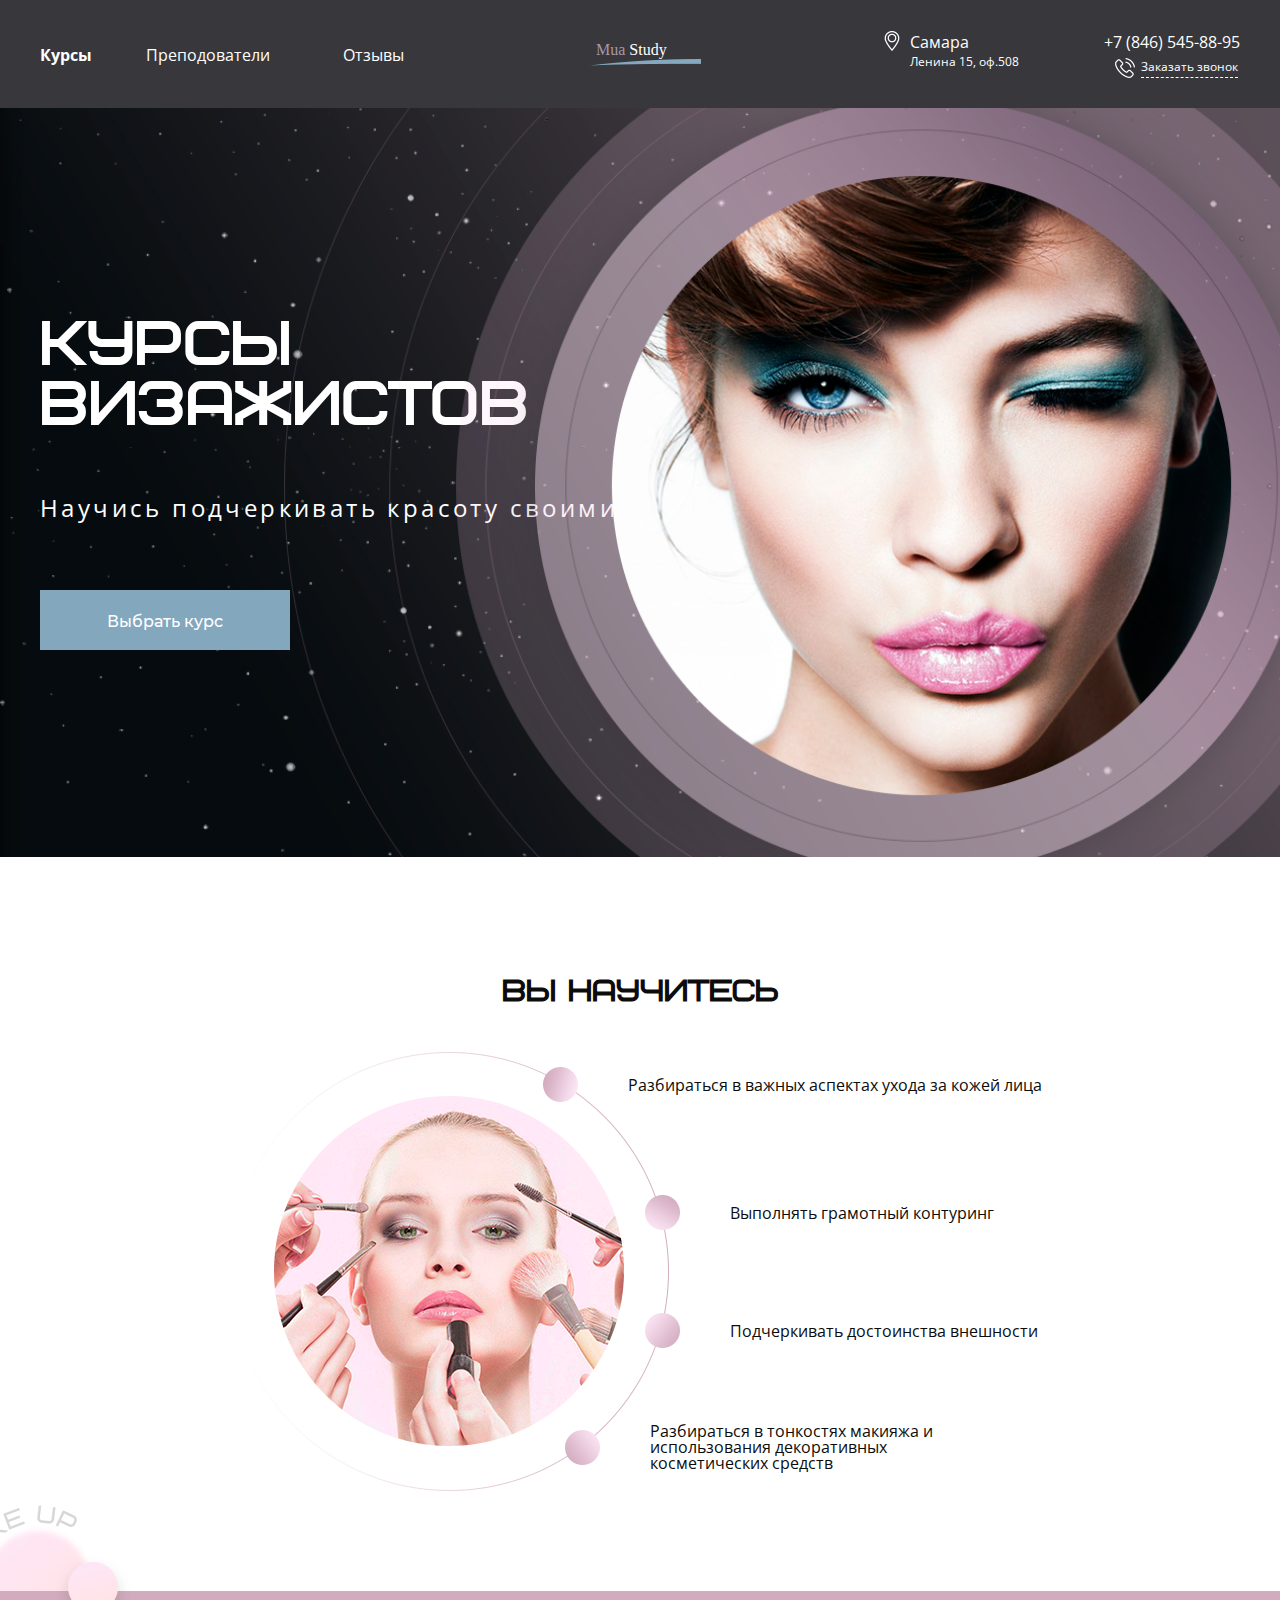
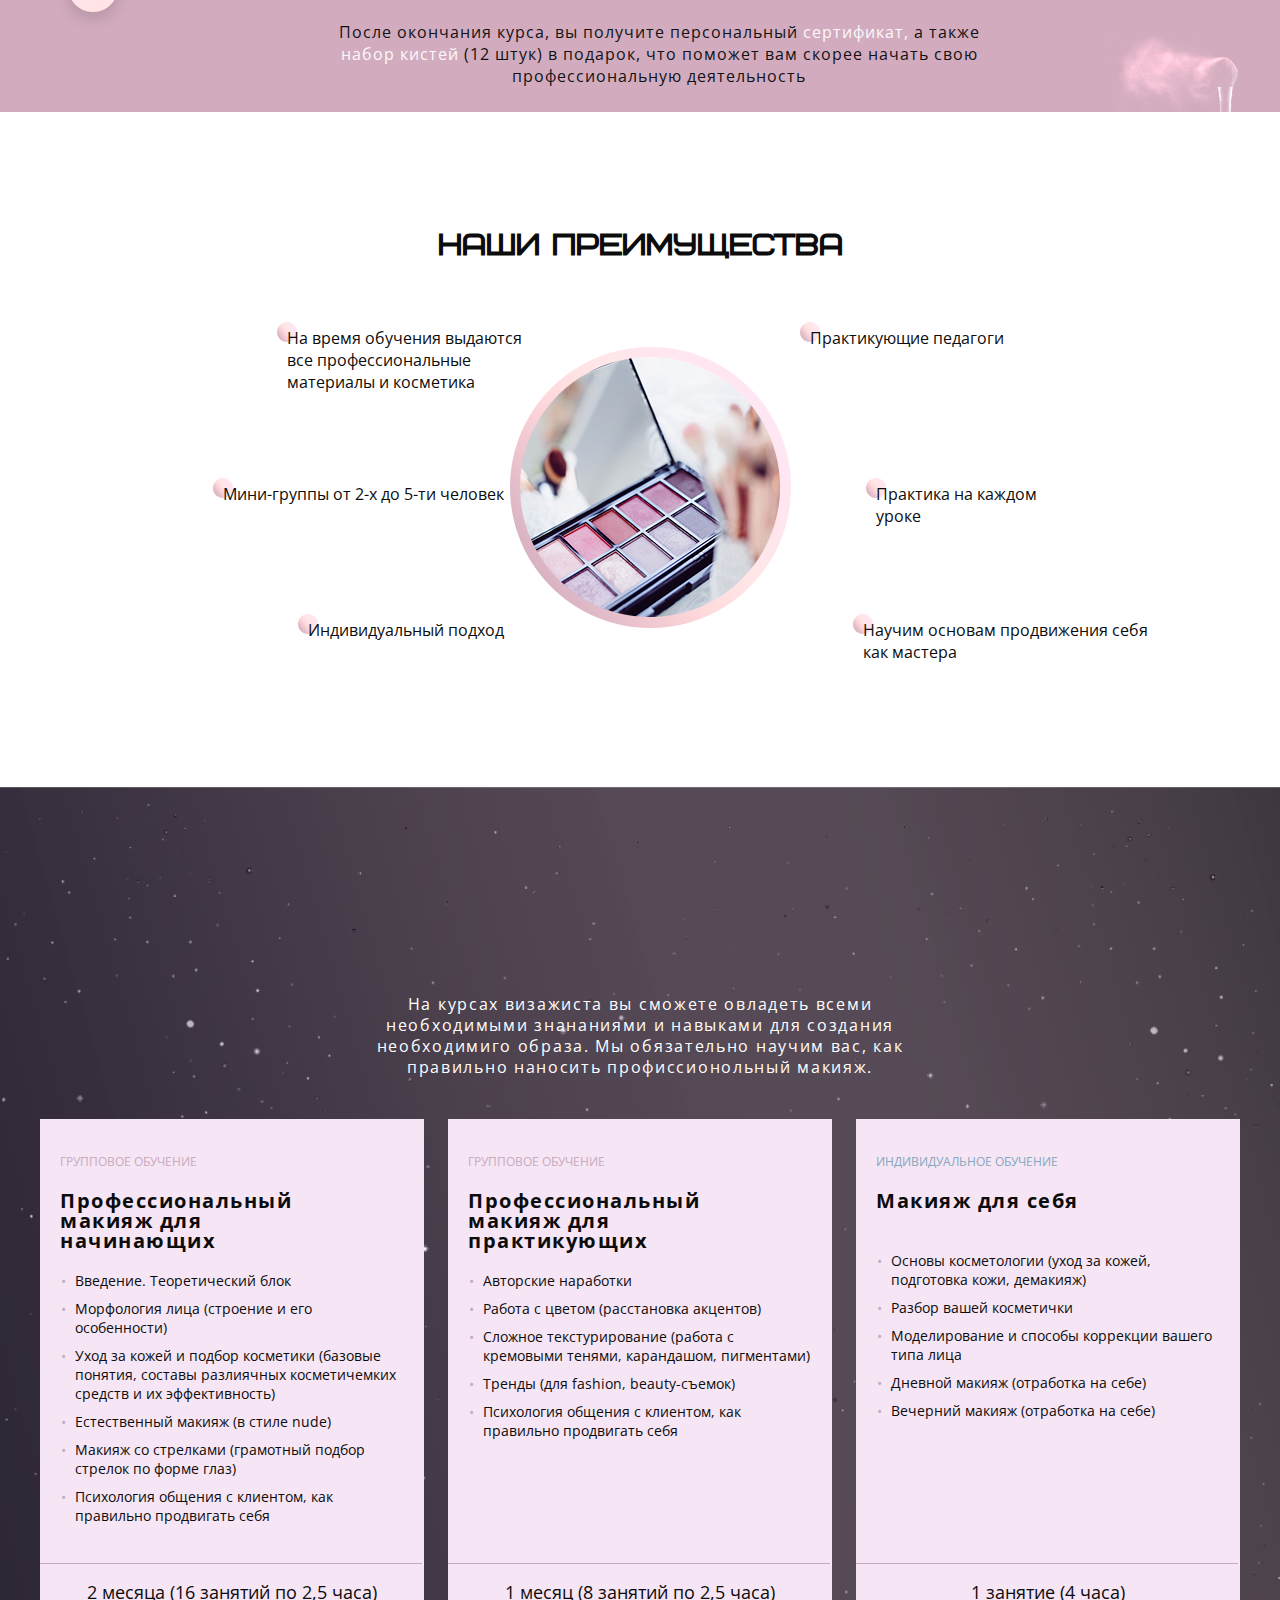
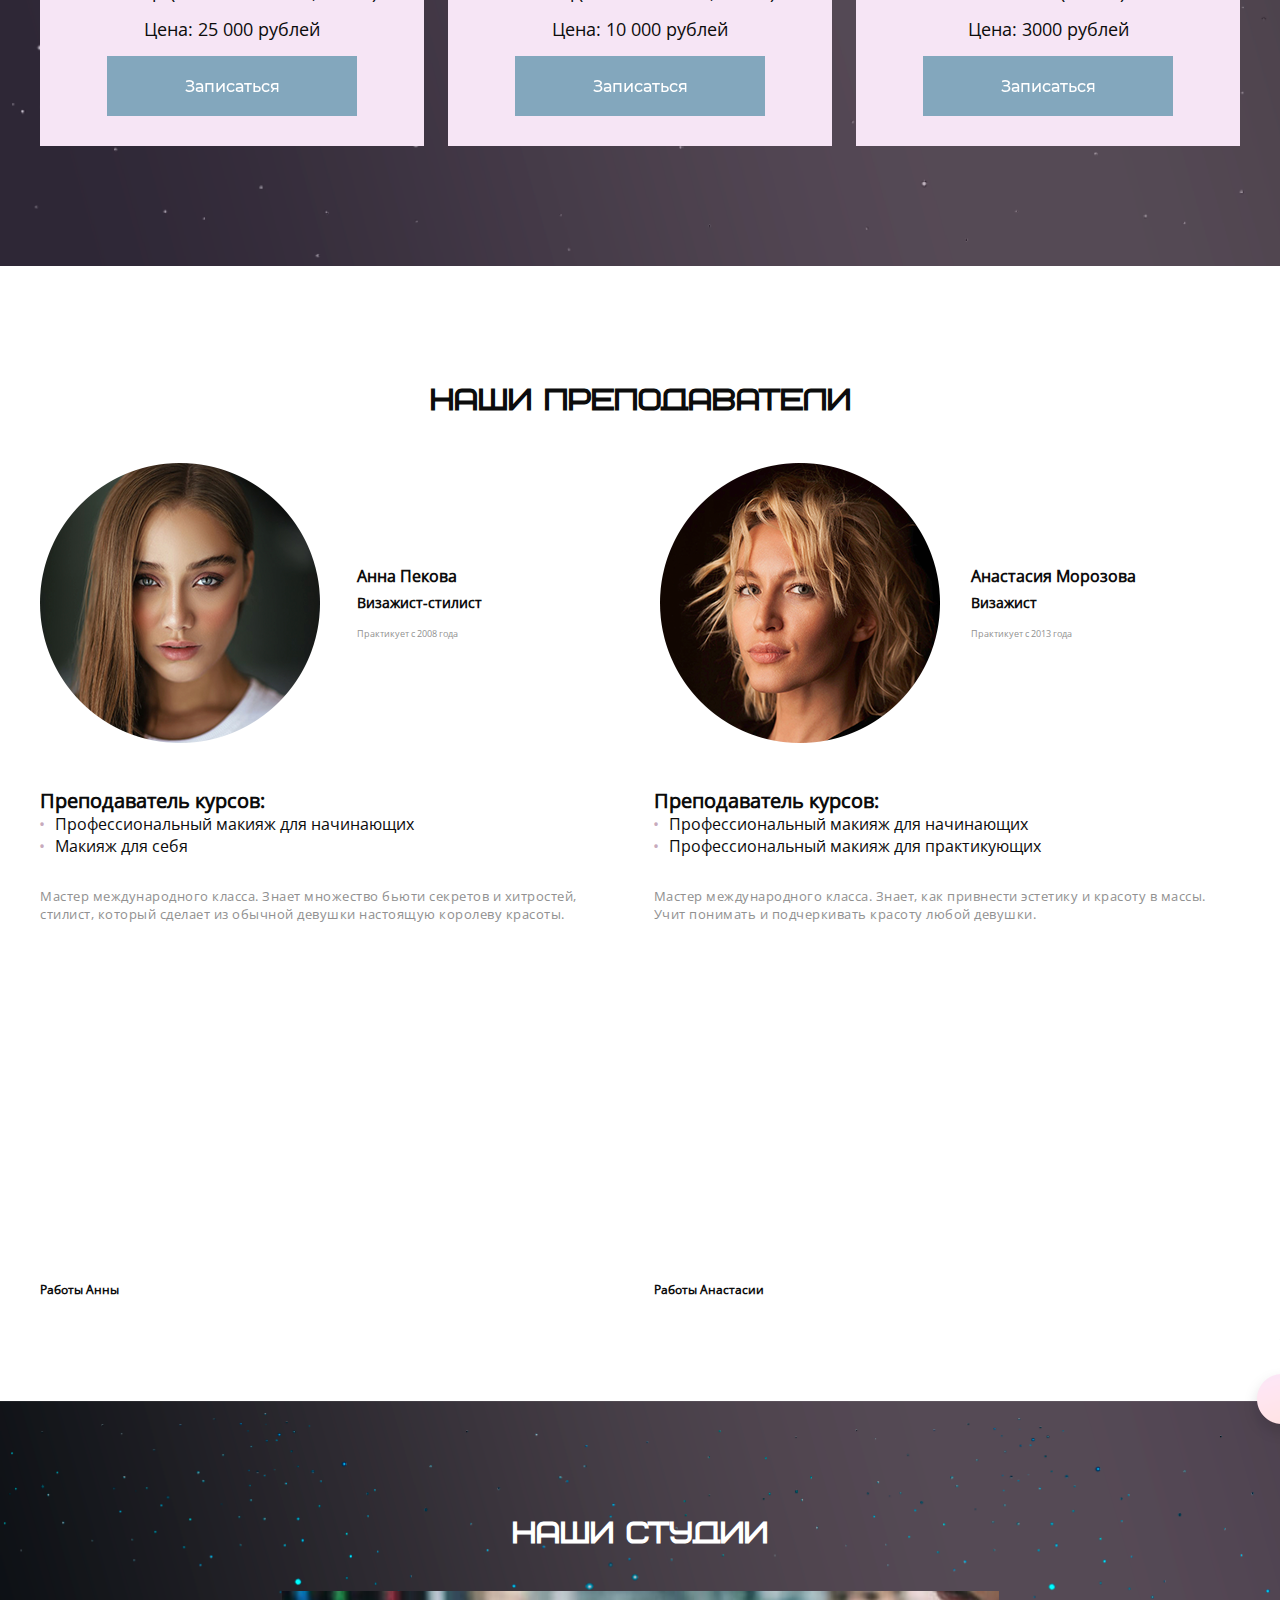
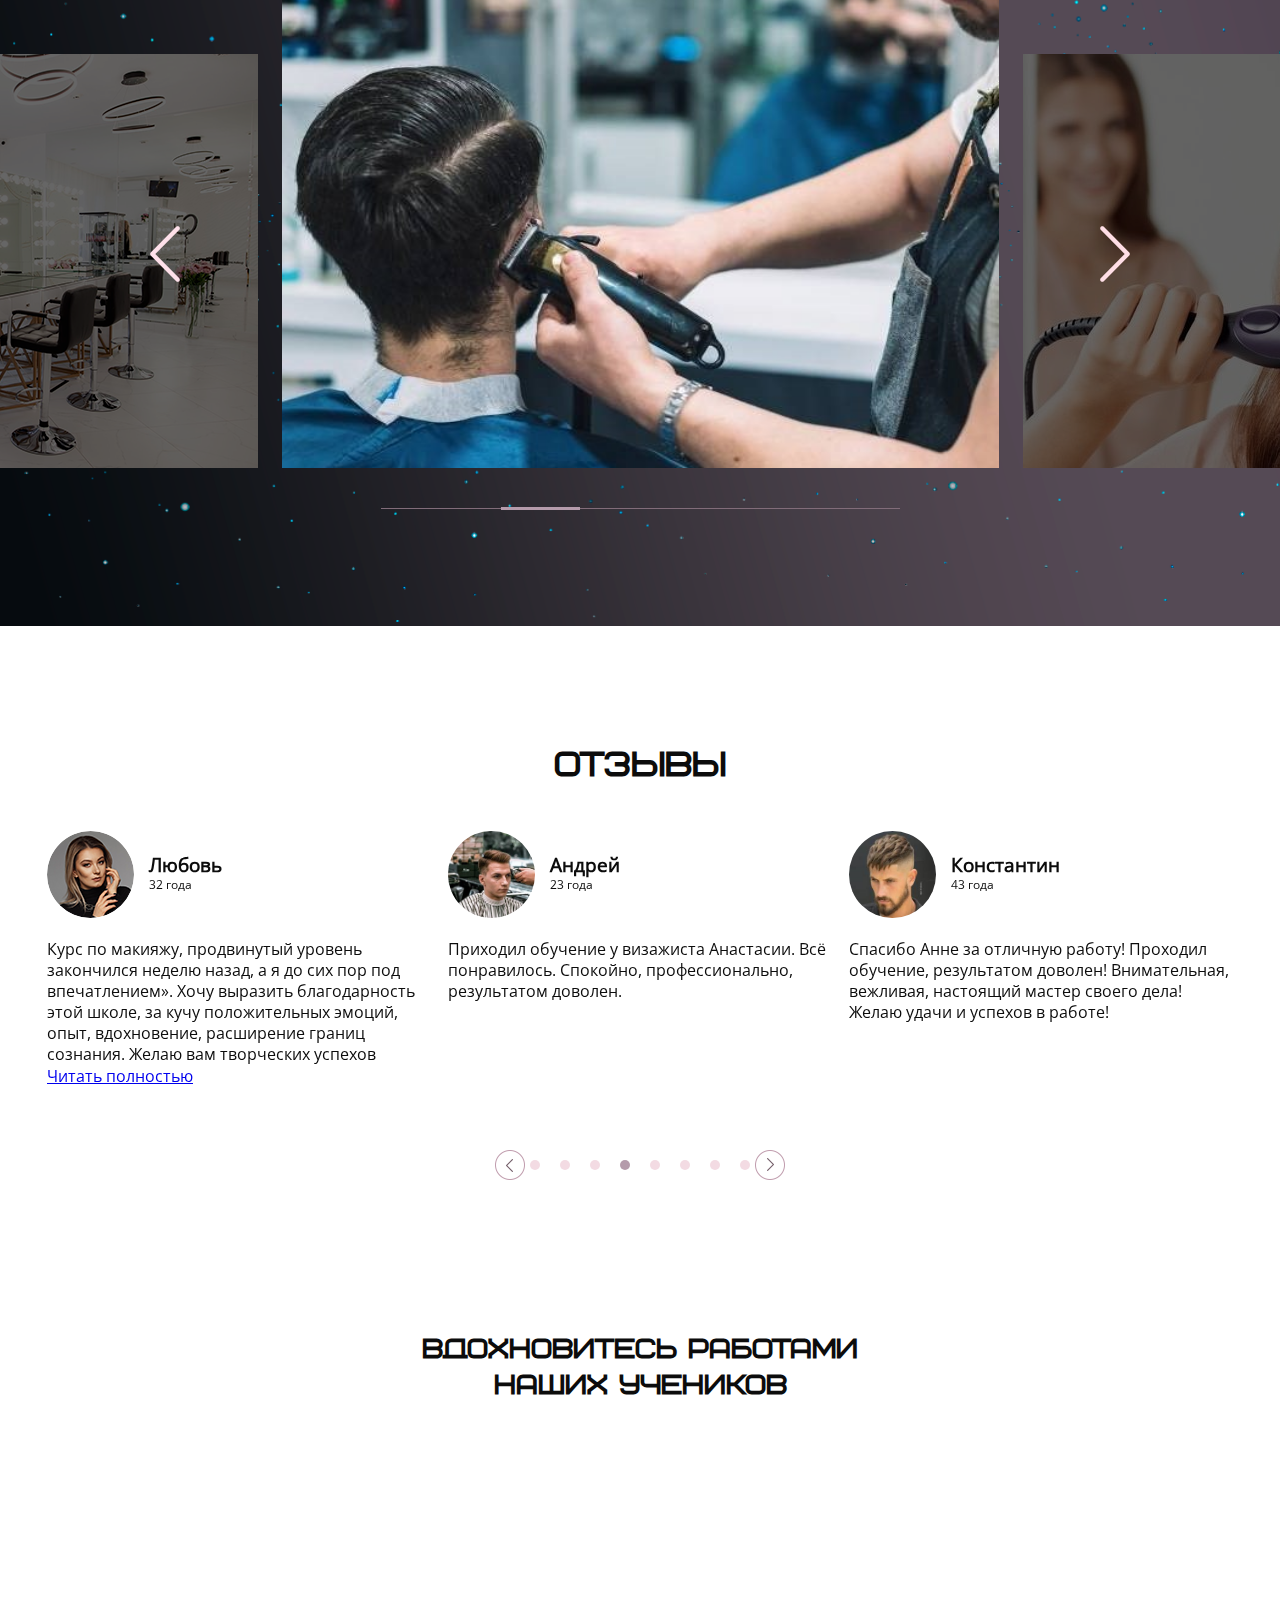
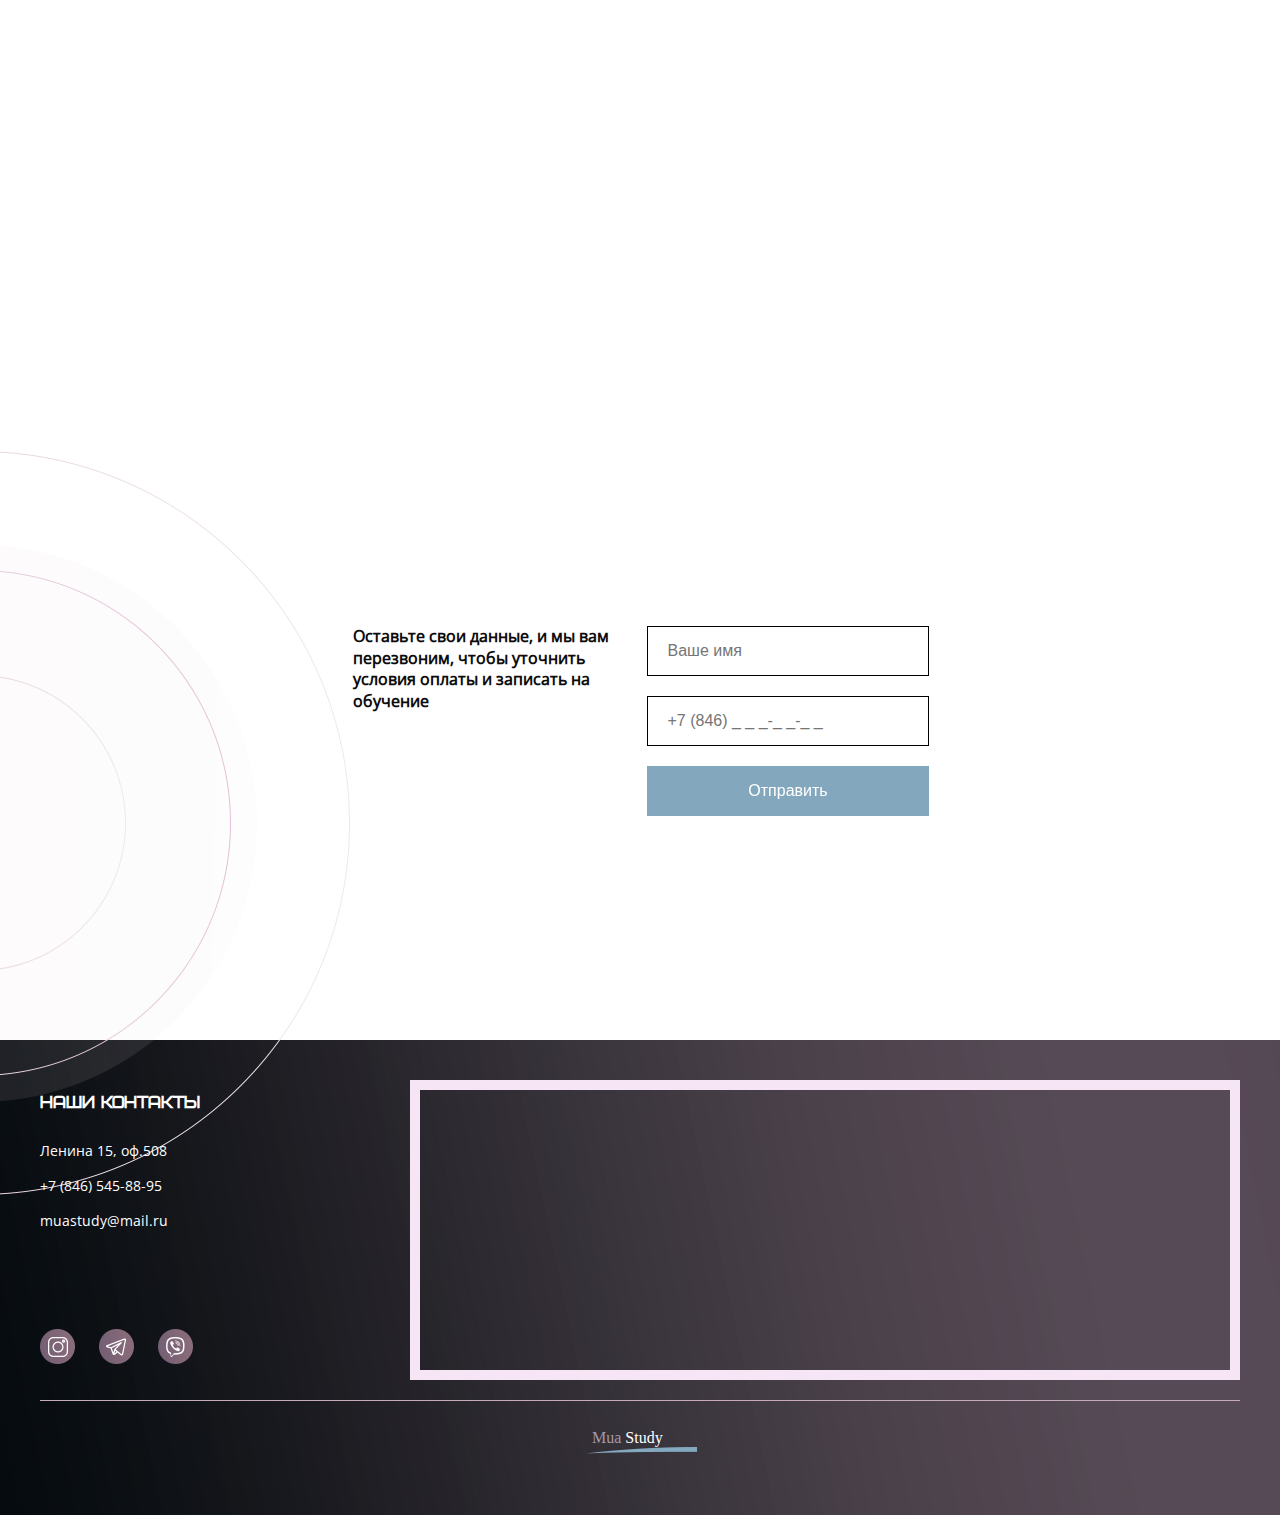
<file: index.html>
<!DOCTYPE html>
<html lang="en-ru">
<head>

    <meta name="viewport" content="width=device-width,initial-scale=1"/>
    <meta content="true" name="HandheldFriendly"/>
    <meta content="width" name="MobileOptimized"/>
    <meta content="yes" name="apple-mobile-web-app-capable"/>

    <meta charset="UTF-8">
    <title>Title</title>
    <link rel="stylesheet" href="styles/animate.min.css">
    <link rel="stylesheet" href="styles/hover-min.css">
    <link rel="stylesheet" href="styles/slick.css"/>
    <link rel="stylesheet" href="styles/slick-theme.css"/>

    <link rel="stylesheet" href="styles/style.css">
    <link rel="stylesheet" href="styles/adaptive.css">
</head>
<body>
<header>
    <div class="container cont">
        <div class="content-content">
            <div class="menu" id="menu">
                <div class="menu-curs">
                    <a href="#" id="curs">Курсы</a>
                </div>
                <div class="menu-lecturer">
                    <a href="#" id="lector">Преподователи</a>
                </div>
                <div class="menu-reviews">
                    <a href="#" id="reviews">Отзывы</a>
                </div>
                <div class="close">
                    <svg version="1.1" id="Layer_1" xmlns="http://www.w3.org/2000/svg"
                         xmlns:xlink="http://www.w3.org/1999/xlink" x="0px" y="0px"
                         viewBox="0 0 492 492" style="enable-background:new 0 0 492 492;" xml:space="preserve">
<g>
	<g>
		<path d="M300.188,246L484.14,62.04c5.06-5.064,7.852-11.82,7.86-19.024c0-7.208-2.792-13.972-7.86-19.028L468.02,7.872
			c-5.068-5.076-11.824-7.856-19.036-7.856c-7.2,0-13.956,2.78-19.024,7.856L246.008,191.82L62.048,7.872
			c-5.06-5.076-11.82-7.856-19.028-7.856c-7.2,0-13.96,2.78-19.02,7.856L7.872,23.988c-10.496,10.496-10.496,27.568,0,38.052
			L191.828,246L7.872,429.952c-5.064,5.072-7.852,11.828-7.852,19.032c0,7.204,2.788,13.96,7.852,19.028l16.124,16.116
			c5.06,5.072,11.824,7.856,19.02,7.856c7.208,0,13.968-2.784,19.028-7.856l183.96-183.952l183.952,183.952
			c5.068,5.072,11.824,7.856,19.024,7.856h0.008c7.204,0,13.96-2.784,19.028-7.856l16.12-16.116
			c5.06-5.064,7.852-11.824,7.852-19.028c0-7.204-2.792-13.96-7.852-19.028L300.188,246z"/>
	</g>
</g>
</svg>

                </div>
            </div>
            <div class="menu-menu" id="menu-menu">
                <img src="assets/images/menu.png" alt="">
            </div>

            <div class="logo">
                <svg
                        xmlns="http://www.w3.org/2000/svg"
                        xmlns:xlink="http://www.w3.org/1999/xlink"
                        width="114px" height="23px">
                    <text kerning="auto" font-family="Myriad Pro" fill="rgb(0, 0, 0)" font-size="16px" x="9px"
                          y="11.957px">
                        <tspan font-size="16px" font-family="Bicubik" fill="#A698A6">Mua</tspan>
                        <tspan font-size="16px" font-family="Bicubik" fill="#FFFEFE">Study</tspan>
                    </text>
                    <image x="0px" y="16px" width="114px" height="7px"
                           xlink:href="[data-uri]"/>
                </svg>
            </div>
            <div class="menu-next">
                <div class="svg">
                    <img src="assets/images/placeholder.png" alt="">
                </div>

                <div class="svg-text">
                    <div class="local">Самара</div>
                    <div class="local-address">Ленина 15, оф.508</div>
                </div>
                <div>
                    <div class="coll">+7 (846) 545-88-95</div>
                    <div class="coll-in">
                        <img src="assets/images/phone-call.png" class="wow pulse__animated" alt="MIT License">
                        <a href="#">Заказать звонок</a>
                    </div>

                </div>
            </div>

        </div>
    </div>
</header>
<section>
    <div class="container-container cont">
        <div class="info ">
            <div class="title">
                <div class="title-text">
                    <h1>Курсы визажистов</h1>
                </div>
                <div class="title-title">
                    <div class="title-text-p">
                        <p>Научись подчеркивать красоту своими руками</p>
                    </div>
                    <div class="title-button">
                        <button class="button" id="button">Выбрать курс</button>
                    </div>
                </div>
            </div>
            <div class="title-image">
                <img class="title-image-img" src="assets/images/foto.png">
            </div>
        </div>
    </div>
</section>
<section class="section cont">
    <div class="section-container">
        <div class="info-info-title">
            <h2>Вы научитесь</h2>
        </div>
        <div class="info-info">
            <div class="info-info-image">
                <img src="assets/images/foto2.png" alt="">
            </div>
            <div class="info-info-text-a info-t">
                <img src="assets/images/elips-a.png">
                <span>Разбираться в важных аспектах ухода за кожей лица</span>
            </div>
            <div class="info-info-text-b info-t">
                <img src="assets/images/elips-b.png">
                <span>Выполнять грамотный контуринг</span></div>
            <div class="info-info-text-c info-t">
                <img src="assets/images/elips-c.png">
                <span>Подчеркивать достоинства внешности</span></div>
            <div class="info-info-text-d info-t">
                <img src="assets/images/elips-d.png">
                <span>Разбираться в тонкостях макияжа и использования  декоративных косметических средств</span>
            </div>
        </div>
        <div class="bonus-end-img">
            <img src="assets/images/decor.png" alt="">
        </div>
    </div>
</section>
<section>
    <div class="bonus cont">
        <div class="bonus-end">

            <div class="bonus-end-text">
                <img src="assets/images/elips-end.png" alt="">
            </div>
            <div class="bonus-text-text">
                <p>После окончания курса, вы получите персональный <span>сертификат,</span> а также
                    <span>набор кистей</span> (12 штук) в подарок, что поможет вам скорее начать свою
                    профессиональную
                    деятельность</p>
            </div>
            <div class="bonus-fair">
                <img src="assets/images/Makeup.png" alt="">
            </div>
        </div>
    </div>

</section>
<section>
    <div class="advantages cont">
        <div class="advantages-container">
            <div class="advantages-title">
                <h2>наши преимущества</h2>
            </div>
            <div class="advantages-info ad-in-a">
                <div class="advantages-info-image">
                    <img src="assets/images/foto3.png" alt="">
                </div>
                <div class="advantages-img">
                    <div class="class-a">
                        <div class="advantages-info-text-img">
                            <img src="assets/images/elips-advantages.png">
                        </div>
                        <div class="advantages-info-text-a advantages-text">
                            <span>На время обучения выдаются все  профессиональные материалы  и косметика</span>
                        </div>
                    </div>
                </div>
                <div class="advantages-img">
                    <div class="class-b">
                        <div class="advantages-info-text-img">
                            <img src="assets/images/elips-advantages.png">
                        </div>
                        <div class="advantages-info-text-b advantages-text">
                            <span>Практикующие педагоги</span>
                        </div>
                    </div>
                </div>
                <div class="advantages-img">
                    <div class="class-c">
                        <div class="advantages-info-text-img">
                            <img src="assets/images/elips-advantages.png">
                        </div>
                        <div class="advantages-info-text-c advantages-text">
                            <span>Мини-группы от 2-х до 5-ти человек</span>
                        </div>
                    </div>
                </div>
                <div class="advantages-img">
                    <div class="class-d">
                        <div class="advantages-info-text-img">
                            <img src="assets/images/elips-advantages.png">
                        </div>
                        <div class="advantages-info-text-d advantages-text">
                            <span>Практика на каждом уроке</span>
                        </div>
                    </div>
                </div>
                <div class="advantages-img">
                    <div class="class-f">
                        <div class="advantages-info-text-img">
                            <img src="assets/images/elips-advantages.png">
                        </div>
                        <div class="advantages-info-text-f advantages-text">
                            <span>Индивидуальный подход</span>
                        </div>
                    </div>
                </div>
                <div class="advantages-img">
                    <div class="class-e">
                        <div class="advantages-info-text-img">
                            <img src="assets/images/elips-advantages.png">
                        </div>
                        <div class="advantages-info-text-e advantages-text">
                            <span>Научим основам продвижения себя  как мастера</span>
                        </div>
                    </div>
                </div>
            </div>
        </div>
    </div>
</section>
<section>
    <div class="container-program cont">
        <div class="program">
            <div>
                <div class="program-title wow animate__pulse">
                    <h2>программы обучения</h2>
                </div>
                <div class="program-text">
                    <p>На курсах визажиста вы сможете овладеть всеми необходимыми знананиями и навыками для создания
                        необходимиго образа. Мы обязательно научим вас, как правильно наносить профиссионольный
                        макияж.</p>
                </div>
            </div>
            <div class="program-cards">
                <div class="program-card">
                    <div>
                        <span>Групповое обучение</span>
                        <h3>Профессиональный макияж для начинающих</h3>
                        <ul>
                            <li>Введение. Теоретический блок</li>
                            <li>Морфология лица (строение и его особенности)</li>
                            <li>Уход за кожей и подбор косметики (базовые понятия, составы разлиячных косметичемких
                                средств и
                                их эффективность)
                            </li>
                            <li>Естественный макияж (в стиле nude)</li>
                            <li>Макияж со стрелками (грамотный подбор стрелок по форме глаз)</li>
                            <li>Психология общения с клиентом, как правильно продвигать себя</li>
                        </ul>
                    </div>
                    <div class="line"></div>
                    <div class="program-card-p">
                        <p>2 месяца (16 занятий по 2,5 часа)</p>
                        <p>Цена: 25 000 рублей</p>
                        <button class="button-a hvr-shutter-out-vertical" id="button-a">Записаться</button>
                    </div>
                </div>
                <div class="program-card">
                    <div>
                        <span>Групповое обучение</span>
                        <h3>Профессиональный макияж для практикующих</h3>
                        <ul>
                            <li>Авторские наработки</li>
                            <li>Работа с цветом (расстановка акцентов)</li>
                            <li>Сложное текстурирование (работа с кремовыми тенями, карандашом, пигментами)</li>
                            <li>Тренды (для fashion, beauty-съемок)</li>
                            <li>Психология общения с клиентом, как правильно продвигать себя</li>
                        </ul>
                    </div>
                    <div class="line"></div>
                    <div class="program-card-p">
                        <p>1 месяц (8 занятий по 2,5 часа)</p>
                        <p>Цена: 10 000 рублей</p>
                        <button class="button-b hvr-shutter-out-vertical" id="button-b">Записаться</button>
                    </div>
                </div>
                <div class="program-card">
                    <div class="line-in">
                        <span class="span-a">Индивидуальное обучение</span>
                        <h3>Макияж для себя</h3>
                        <ul class="line-ul">
                            <li>Основы косметологии (уход за кожей, подготовка кожи, демакияж)</li>
                            <li>Разбор вашей косметички</li>
                            <li>Моделирование и способы коррекции вашего типа лица</li>
                            <li>Дневной макияж (отработка на себе)</li>
                            <li>Вечерний макияж (отработка на себе)</li>
                        </ul>
                    </div>
                    <div class="line"></div>
                    <div class="program-card-p">
                        <p>1 занятие (4 часа)</p>
                        <p>Цена: 3000 рублей</p>
                        <button class="button-c hvr-shutter-out-vertical" id="button-c">Записаться</button>
                    </div>
                </div>
            </div>
        </div>
    </div>
</section>
<section>
    <div class="teacher cont">
        <div class="container-teacher">
            <div class="teacher-title">
                <h2>наши преподаватели</h2>
            </div>
            <div class="teacher-name">
                <div class="teacher-name-a">
                    <div class="teacher-a-person">
                        <div class="teacher-a-person-img">
                            <img src="assets/images/photo-a.png" alt="">
                        </div>
                        <div class="teacher-person-name">
                            <h3>Анна Пекова</h3>
                            <p>Визажист-стилист</p>
                            <span>Практикует с 2008 года</span>
                        </div>
                    </div>
                    <div class="teacher-person-text">
                        <h3>Преподаватель курсов:</h3>
                        <ul>
                            <li>Профессиональный макияж для начинающих</li>
                            <li>Макияж для себя</li>
                        </ul>
                    </div>
                    <div class="person-text">
                        <span>Мастер международного класса. Знает множество бьюти секретов 
                              и хитростей, стилист, который сделает из обычной девушки настоящую королеву красоты.</span>
                    </div>
                    <div class="person-person">
                        <div class="person-a-img-a wow animate__lightSpeedInLeft">
                            <img src="assets/images/photo-a-a.png" alt="">
                        </div>
                        <div class="person-a-img-b wow animate__lightSpeedInLeft">
                            <img src="assets/images/photo-a-b.png" alt="">
                        </div>

                        <div class="person-a-img-c wow animate__lightSpeedInLeft">
                            <img src="assets/images/photo-a-c.png" alt="">
                        </div>
                    </div>
                    <p class="person-job">Работы Анны</p>
                </div>
                <div class="teacher-name-b">
                    <div class="teacher-b-person">
                        <div class="teacher-b-person-img">
                            <img src="assets/images/photo-b.png" alt="">
                        </div>
                        <div class="teacher-person-name">
                            <h3>Анастасия Морозова</h3>
                            <p>Визажист</p>
                            <span>Практикует с 2013 года</span>
                        </div>
                    </div>
                    <div class="teacher-person-text">
                        <h3>Преподаватель курсов:</h3>
                        <ul>
                            <li>Профессиональный макияж для начинающих</li>
                            <li>Профессиональный макияж для практикующих</li>
                        </ul>
                    </div>
                    <div class="person-text">
                        <span>Мастер международного класса. Знает, как привнести эстетику и красоту
                              в массы. Учит понимать и подчеркивать красоту любой девушки.</span>
                    </div>
                    <div class="person-person">
                        <div class="person-b-img-a wow animate__lightSpeedInRight">
                            <img src="assets/images/photo-b-a.png" alt="">
                        </div>
                        <div class="person-b-img-b wow animate__lightSpeedInRight">
                            <img src="assets/images/photo-b-b.png" alt="">
                        </div>

                        <div class="person-b-img-c wow animate__lightSpeedInRight">
                            <img src="assets/images/photo-b-c.png" alt="">
                        </div>
                    </div>
                    <p class="person-job">Работы Анастасии</p>
                </div>
            </div>
            <div class="container-teacher-decor-b">
                <img src="assets/images/make-up.png" alt="">
            </div>
        </div>
    </div>
</section>
<section>
    <div class="studio">
        <div class="studio-container">
            <div class="studio-container-text">
                <div class="studio-text">
                    <h2>наши студии</h2>
                </div>
                <div class="container-teacher-decor-a">
                    <img src="assets/images/elips-9.png" alt="">
                </div>
            </div>
            <div class="slider">
                <div class="slider_item">
                    <img src="assets/images/foto-sale1.png" alt="">
                </div>

                <div class="slider_item">
                    <img src="assets/images/foto-sale2.png" alt="">
                </div>

                <div class="slider_item">
                    <img src="assets/images/foto-sale3.png" alt="">
                </div>

                <div class="slider_item">
                    <img src="assets/images/foto-sale4.png" alt="">
                </div>

                <div class="slider_item">
                    <img src="assets/images/foto-sale5.png" alt="">
                </div>

                <div class="slider_item">
                    <img src="assets/images/foto-sale6.png" alt="">
                </div>

                <div class="slider_item">
                    <img src="assets/images/foto-sale7.png" alt="">
                </div>

                <div class="slider_item">
                    <img src="assets/images/foto-sale8.png" alt="">
                </div>

                <div class="slider_item">
                    <img src="assets/images/foto-sale9.png" alt="">
                </div>
                <div class="slider_item">
                    <img src="assets/images/foto-sale10.png" alt="">
                </div>
                <div class="slider_item">
                    <img src="assets/images/foto-sale11.png" alt="">
                </div>
                <div class="slider_item">
                    <img src="assets/images/foto-sale12.png" alt="">
                </div>
            </div>
        </div>
    </div>
</section>
<section>
    <div class="reviews cont">
        <div class="container-reviews">
            <div>
                <div>
                    <div class="reviews-title">
                        <h2>отзывы</h2>
                    </div>
                </div>
                <div class="slider">
                    <div class="reviews-name">
                        <div class="reviews-name-object">
                            <div class="reviews-name-img">
                                <img src="assets/images/Alena.png" alt="">
                            </div>
                            <div class="reviews-name-a">
                                <div class="reviews-name-name">
                                    <h3>Алена</h3>
                                </div>
                                <div class="reviews-name-age">
                                    <span>21 год</span>
                                </div>
                            </div>

                        </div>

                        <div class="reviews-name-alena-text">
                            <p>Прошла курс «Макияж для себя». Спасибо Анне за вдохновение, интересные «фишки» и ценные
                                советы!</p>
                        </div>
                    </div>
                    <div class="reviews-name">
                        <div class="reviews-name-object">
                            <div class="reviews-name-img">
                                <img src="assets/images/Victoria.png" alt="">
                            </div>
                            <div class="reviews-name-a">
                                <div class="reviews-name-name">
                                    <h3>Виктория</h3>
                                </div>
                                <div class="reviews-name-age">
                                    <span>27 лет</span>
                                </div>
                            </div>

                        </div>

                        <div class="reviews-name-alena-text">
                            <p>Я просто в восторге! Спасибо Анастасии за эти прекрасные 2 месяца. Иногда было трудно,
                                но поддержка преподавателя и атмосфера
                                в группе всегда помогали. Я с гордостью могу сказать, что я профессионал и уже пробовала
                                себя в деле!</p>
                        </div>
                    </div>
                    <div class="reviews-name">
                        <div class="reviews-name-object">
                            <div class="reviews-name-img">
                                <img src="assets/images/Lubov.png" alt="">
                            </div>
                            <div class="reviews-name-a">
                                <div class="reviews-name-name">
                                    <h3>Любовь</h3>
                                </div>
                                <div class="reviews-name-age">
                                    <span>32 года</span>
                                </div>
                            </div>

                        </div>
                        <div class="reviews-name-alena-text">
                            <p>Курс по макияжу, продвинутый уровень закончился неделю назад, а я до сих пор под
                                впечатлением». Хочу выразить благодарность этой школе, за кучу положительных эмоций,
                                опыт,
                                вдохновение, расширение границ сознания. Желаю вам творческих успехов</p>

                        </div>
                        <div>
                            <a href="#" class="reviews-slider">Читать полностью</a>
                        </div>
                    </div>

                    <div class="reviews-name">
                        <div class="reviews-name-object">
                            <div class="reviews-name-img">
                                <img src="assets/images/anzej.png" alt="">
                            </div>
                            <div class="reviews-name-a">
                                <div class="reviews-name-name">
                                    <h3>Андрей</h3>
                                </div>
                                <div class="reviews-name-age">
                                    <span>23 года</span>
                                </div>
                            </div>

                        </div>

                        <div class="reviews-name-alena-text">
                            <p>Приходил обучение у визажиста Анастасии. Всё понравилось. Спокойно, профессионально,
                                результатом доволен.</p>
                        </div>
                    </div>

                    <div class="reviews-name">
                        <div class="reviews-name-object">
                            <div class="reviews-name-img">
                                <img src="assets/images/konstantin.png" alt="">
                            </div>
                            <div class="reviews-name-a">
                                <div class="reviews-name-name">
                                    <h3>Константин</h3>
                                </div>
                                <div class="reviews-name-age">
                                    <span>43 годa</span>
                                </div>
                            </div>

                        </div>

                        <div class="reviews-name-alena-text">
                            <p>Спасибо Анне за отличную работу! Проходил обучение, результатом доволен! Внимательная,
                                вежливая,
                                настоящий мастер своего дела! Желаю удачи и успехов в работе!</p>
                        </div>
                    </div>

                    <div class="reviews-name">
                        <div class="reviews-name-object">
                            <div class="reviews-name-img">
                                <img src="assets/images/svetlana.png" alt="">
                            </div>
                            <div class="reviews-name-a">
                                <div class="reviews-name-name">
                                    <h3>Светлана</h3>
                                </div>
                                <div class="reviews-name-age">
                                    <span>29 лет</span>
                                </div>
                            </div>

                        </div>

                        <div class="reviews-name-alena-text">
                            <p>"Те знания, которые я получила в вашей школе помогают мне каждый день в моей работе - это
                                основа основ, которые неизменны и никогда не подведут! Я благодарна Вам лично за науку и
                                всегда хочется поприсутствовать на глобальных мероприятиях вашей школы Не загадываю на
                                будущее, но надеюсь, что удастся когда-нибудь посотрудничать🤝"</p>
                        </div>
                    </div>

                    <div class="reviews-name">
                        <div class="reviews-name-object">
                            <div class="reviews-name-img">
                                <img src="assets/images/ketrin.png" alt="">
                            </div>
                            <div class="reviews-name-a">
                                <div class="reviews-name-name">
                                    <h3>Катерина</h3>
                                </div>
                                <div class="reviews-name-age">
                                    <span>32 года</span>
                                </div>
                            </div>

                        </div>

                        <div class="reviews-name-alena-text">
                            <p>Анна- прекрасный мастер по макияжу. Внимательная, позитивная и приятная. Не ожидала
                                такого
                                результата! Профессионал в своем деле!!</p>
                        </div>
                    </div>

                    <div class="reviews-name">
                        <div class="reviews-name-object">
                            <div class="reviews-name-img">
                                <img src="assets/images/helen.png" alt="">
                            </div>
                            <div class="reviews-name-a">
                                <div class="reviews-name-name">
                                    <h3>Елена</h3>
                                </div>
                                <div class="reviews-name-age">
                                    <span>31 год</span>
                                </div>
                            </div>

                        </div>

                        <div class="reviews-name-alena-text">
                            <p>"Я хочу искренне поблагодарить всех, кто встретился мне на пути к мечте.В первую очередь,
                                спасибо Анастасии Морозовой, Анастасия - мой первый учитель, Спасибо тебе за терпение,
                                время
                                и знания.
                                Самый важный опыт и навыки были приобретены в её студии, под её чутким
                                руководством." </p>
                        </div>
                    </div>
                </div>
            </div>
        </div>
    </div>
</section>
<section>
    <div class="gallery cont">
        <div class="container-gallery">
            <div class="gallery-title">
                <h2>вдохновитесь работами
                    наших учеников</h2>
            </div>
            <div class="gallery-imj">
                <div class="gallery-imag-a">
                    <div class="gallery-img-a wow animate__lightSpeedInLeft"><img src="assets/images/gal-1.png" alt="">
                    </div>
                    <div class="gallery-img-b wow animate__lightSpeedInLeft"><img src="assets/images/gal-2.png" alt="">
                    </div>
                    <div class="gallery-img-c wow animate__lightSpeedInLeft"><img src="assets/images/gal-3.png" alt="">
                    </div>
                    <div class="gallery-img-d wow animate__lightSpeedInLeft"><img src="assets/images/gal-4.png" alt="">
                    </div>
                </div>
                <div class="gallery-imag-b">
                    <div class="gallery-imgs-a wow animate__lightSpeedInRight"><img src="assets/images/gal-7.png"
                                                                                    alt=""></div>
                    <div class="gallery-imgs-b wow animate__lightSpeedInRight"><img src="assets/images/gal-6.png"
                                                                                    alt=""></div>
                    <div class="gallery-imgs-c wow animate__lightSpeedInRight"><img src="assets/images/gal-5.png"
                                                                                    alt=""></div>

                </div>
            </div>
            <div class="gallery-order">
                <div class="gallery-order-text">
                    <h3>Оставьте свои данные, и мы вам перезвоним, чтобы уточнить условия оплаты и записать
                        на обучение</h3>
                </div>
                <div class="gallery-order-order" id="form">
                    <div class="gallery-order-a"><input type="text" placeholder="Ваше имя" id="name"></div>
                    <div class="gallery-order-b"><input type="number" placeholder="+7 (846) _ _ _-_ _-_ _" id="phone">
                    </div>
                    <button class="button-button hvr-shutter-out-vertical" id="create-order">Отправить</button>
                </div>
            </div>
            <div class="gallery-decor">
                <img src="assets/images/decor-foot.png" alt="">
            </div>
        </div>
    </div>
</section>
<footer>
    <div class="footer-container cont">
        <div class="footer-container-info">
            <div class="footer-info-text">
                <h3>Наши контакты</h3>
                <p>Ленина 15, оф.508</p>
                <p>+7 (846) 545-88-95</p>
                <p>muastudy@mail.ru</p>
            </div>
            <div class="footer-info-icon">
                <img src="assets/images/instogram.png" alt="">
                <img src="assets/images/teleegram.png" alt="">
                <img src="assets/images/vabier.png" alt="">
            </div>
            <div class="footer-logo">
                <svg
                        xmlns="http://www.w3.org/2000/svg"
                        xmlns:xlink="http://www.w3.org/1999/xlink"
                        width="114px" height="23px">
                    <text kerning="auto" font-family="Myriad Pro" fill="rgb(0, 0, 0)" font-size="16px" x="9px"
                          y="11.957px">
                        <tspan font-size="16px" font-family="Bicubik" fill="#A698A6">Mua</tspan>
                        <tspan font-size="16px" font-family="Bicubik" fill="#FFFEFE">Study</tspan>
                    </text>
                    <image x="0px" y="16px" width="114px" height="7px"
                           xlink:href="[data-uri]"/>
                </svg>
            </div>
            <div class="maps">
                <iframe src="https://yandex.ru/map-widget/v1/?um=constructor%3A019669303fa5d91d883ddd904731808cb829a011670d538d68bbbffe74dd9cb3&amp;source=constructor"
                        width="100%" height="100%" frameborder="0"></iframe>
            </div>
        </div>
    </div>
</footer>

<script src="scripts/jquery-3.7.1.min.js"></script>
<script src="scripts/wow.min.js"></script>
<script src="scripts/slick.min.js"></script>
<script src="scripts/main.js"></script>

</body>
</html>
</file>
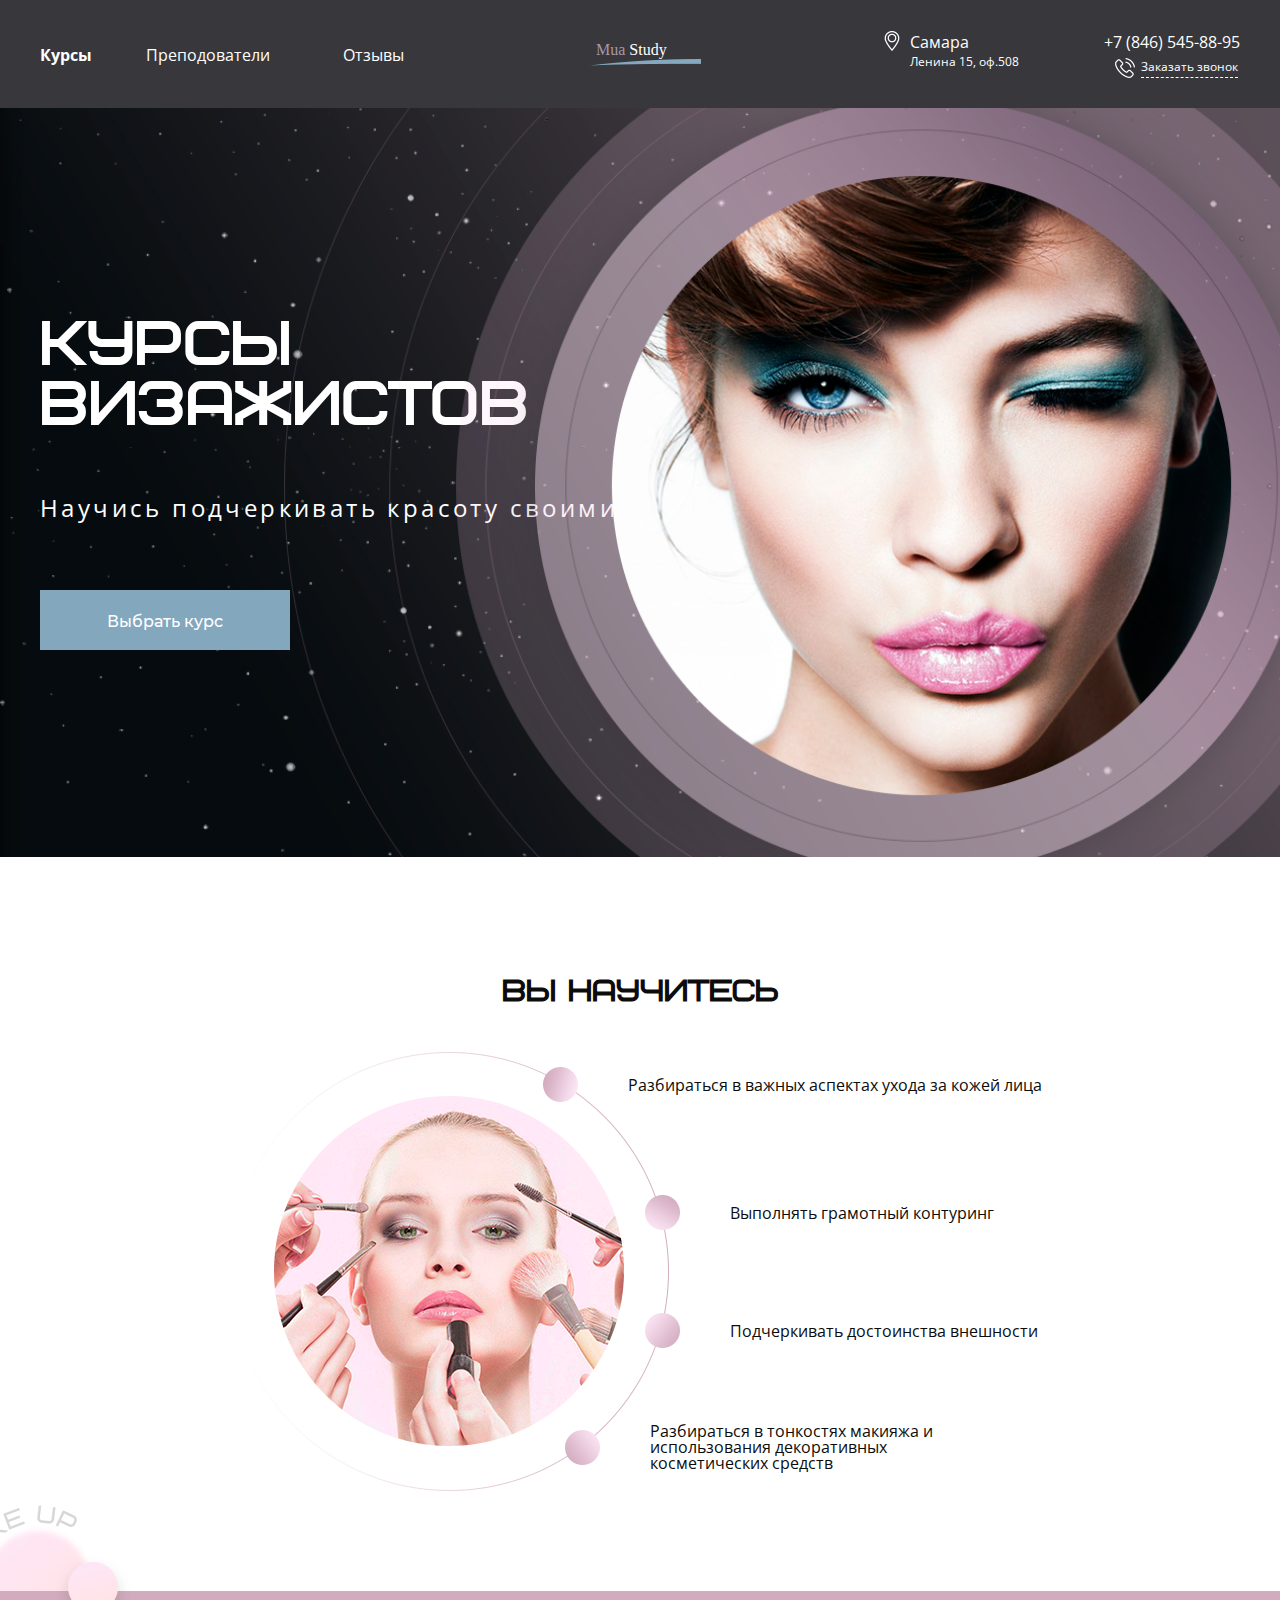
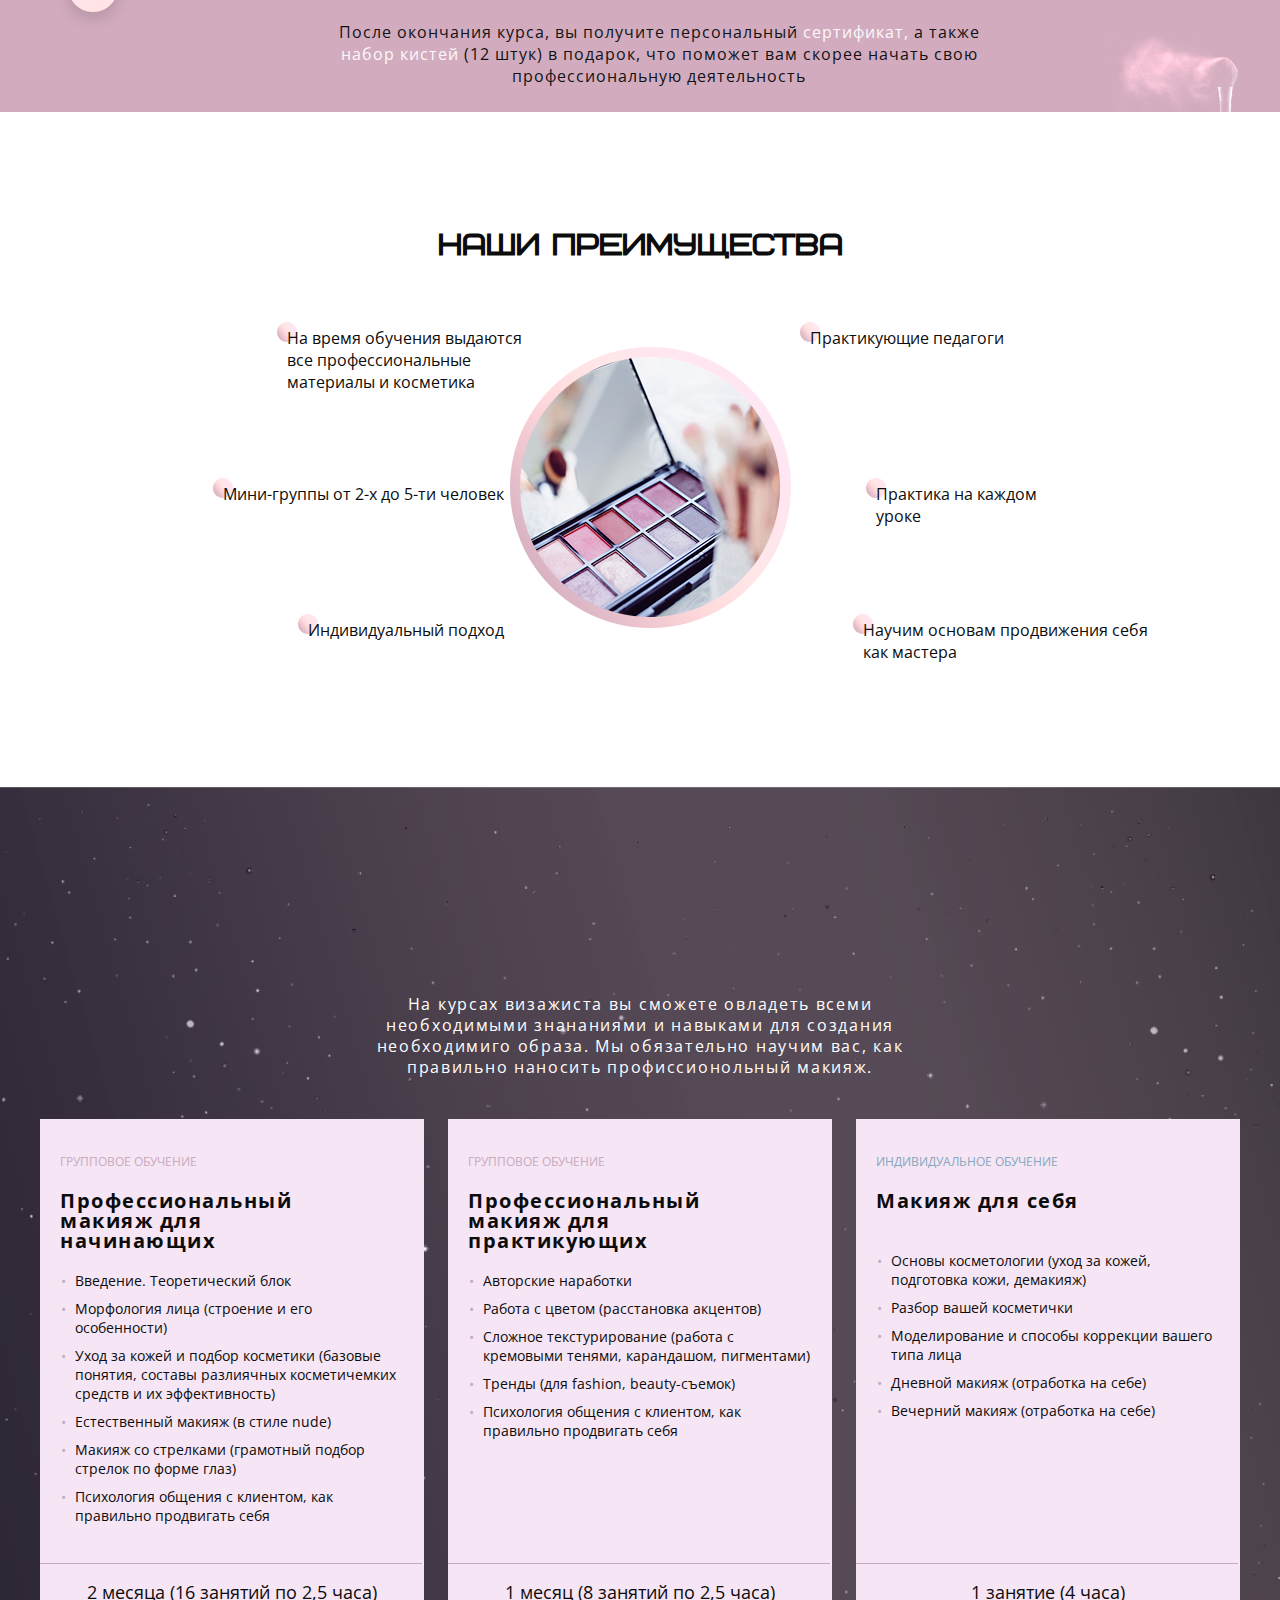
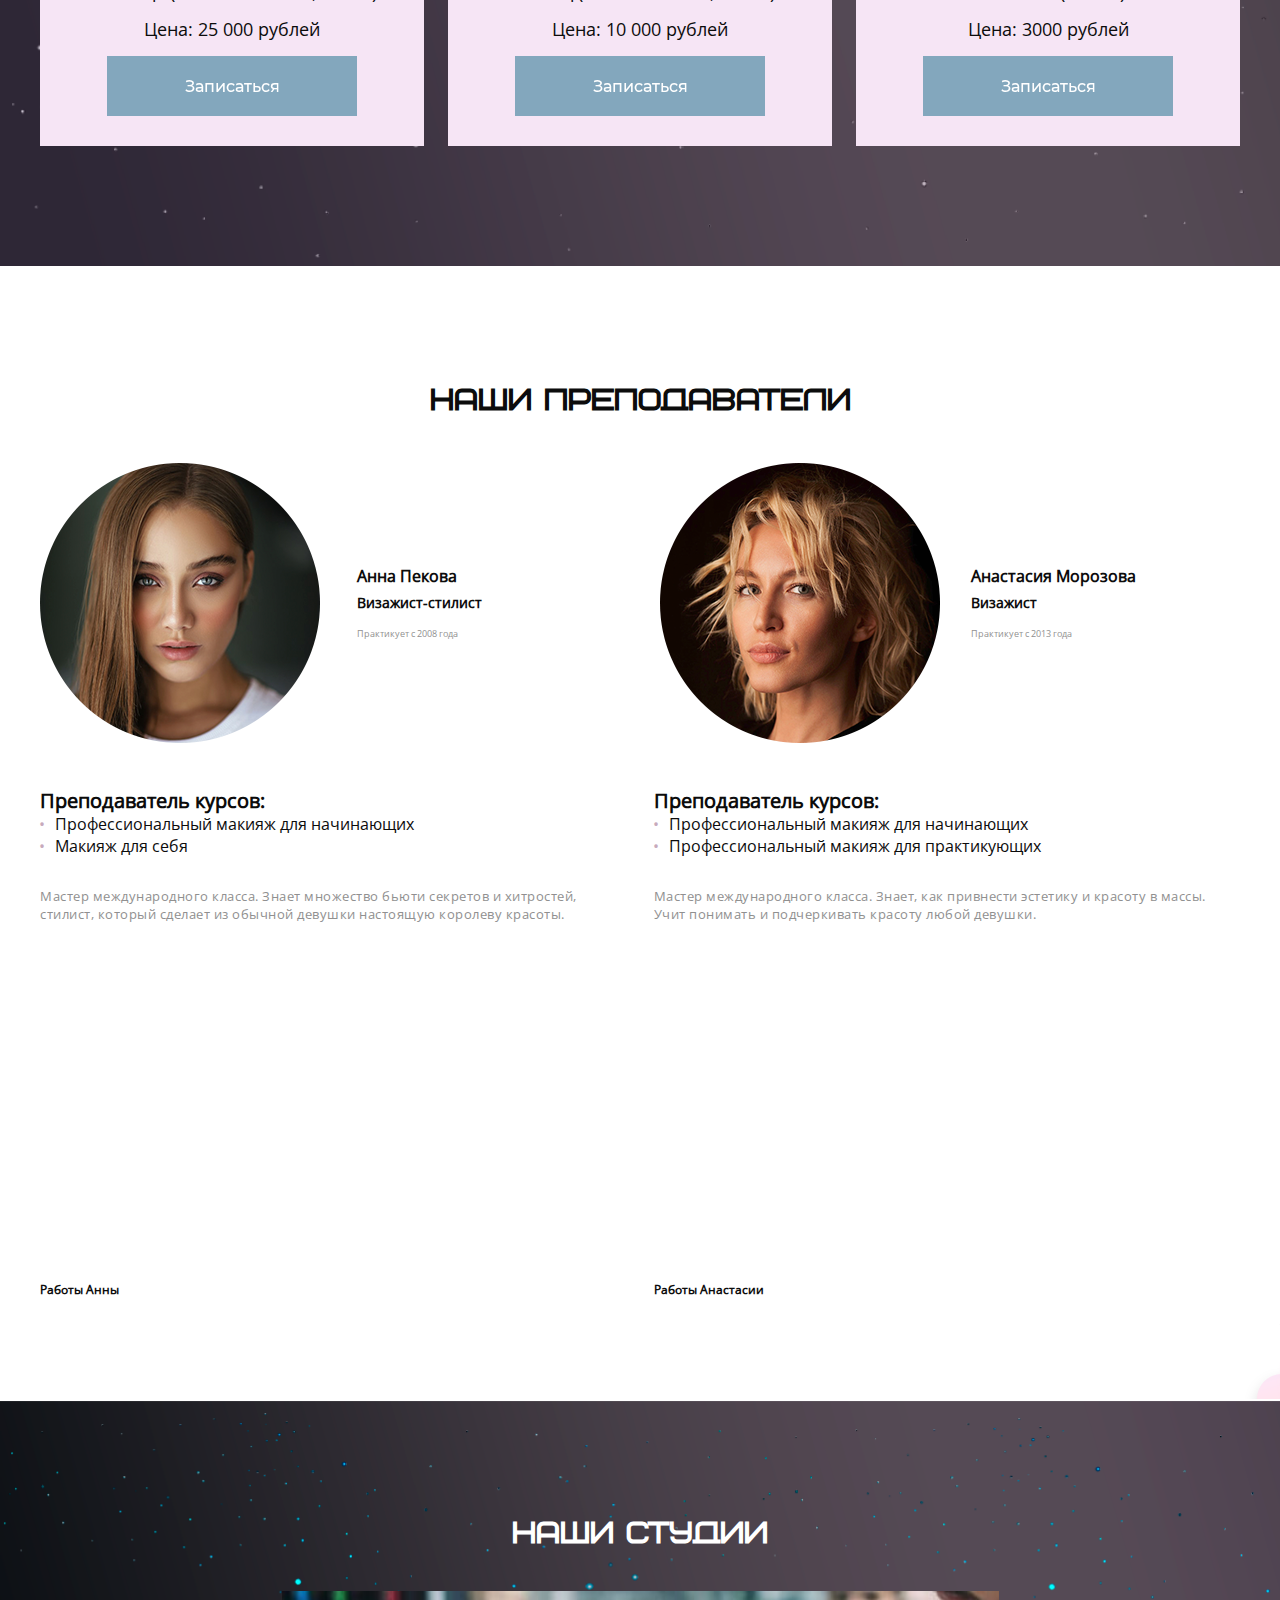
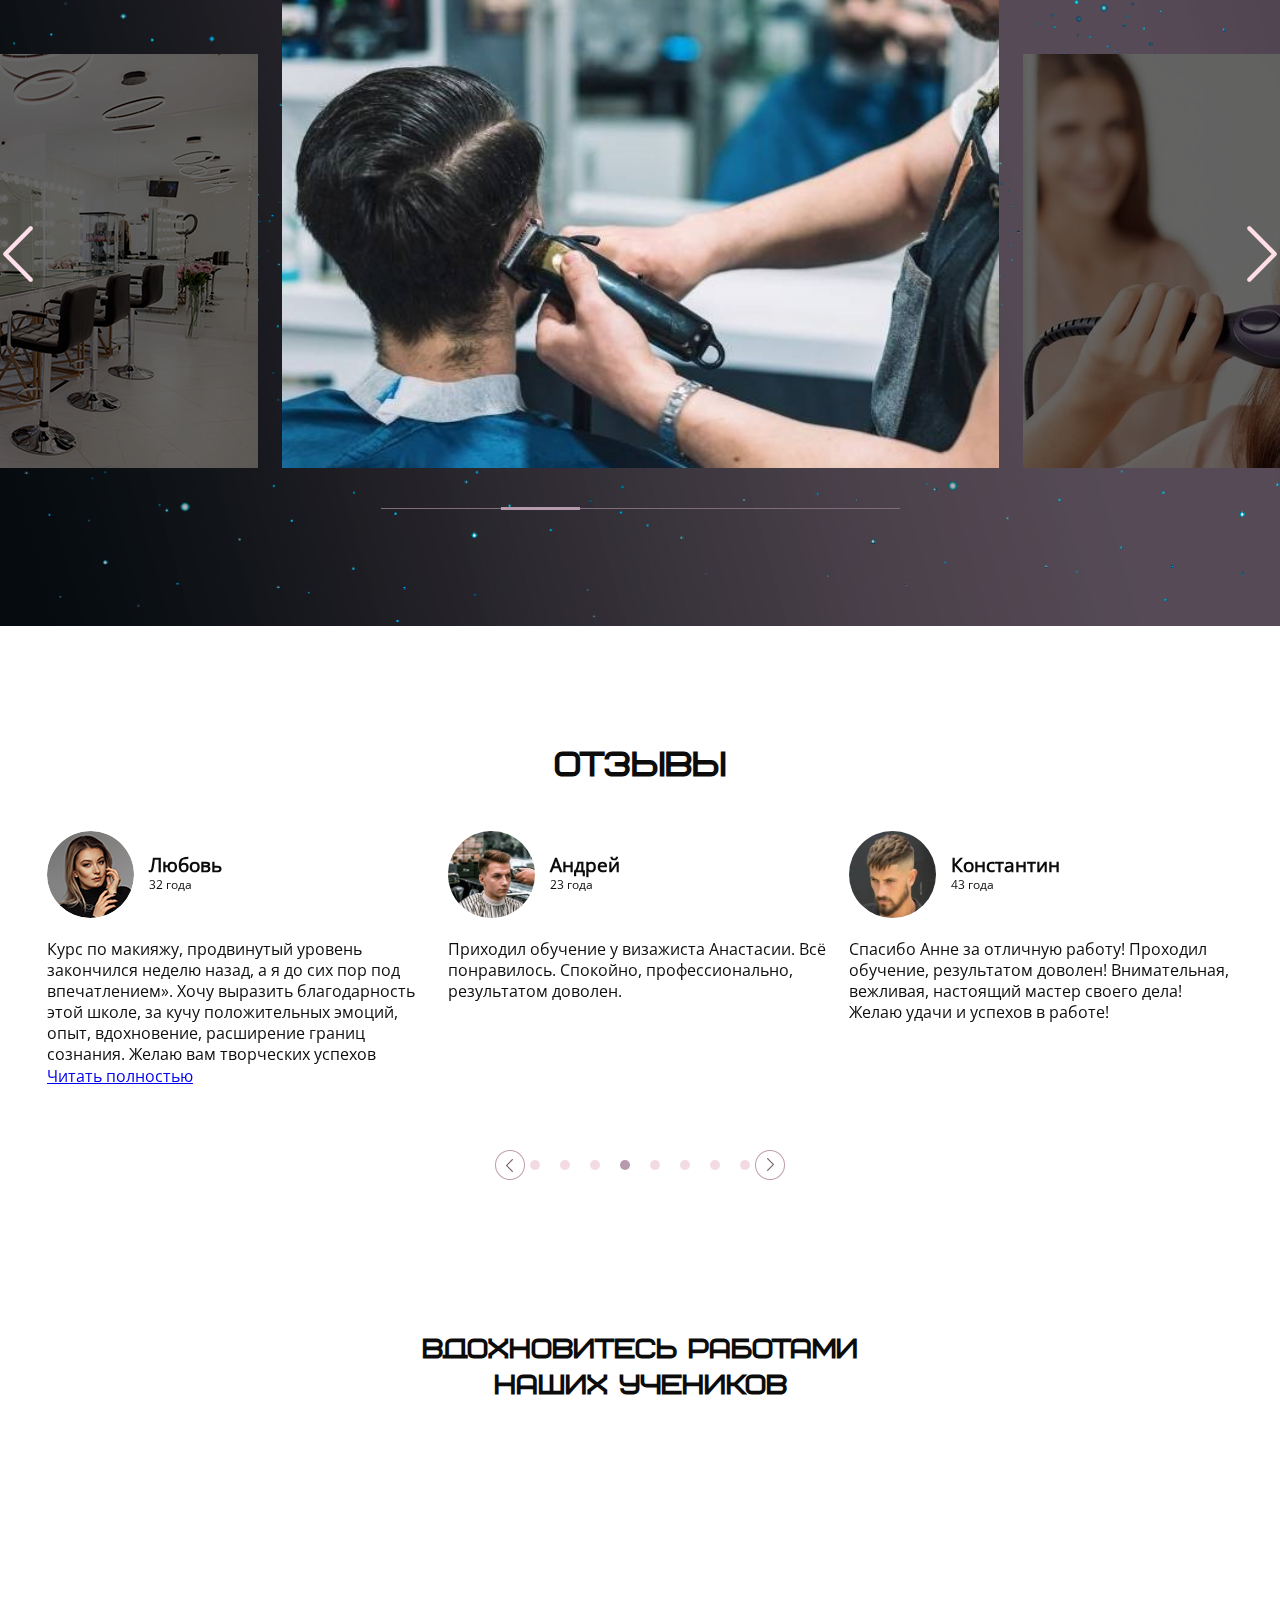
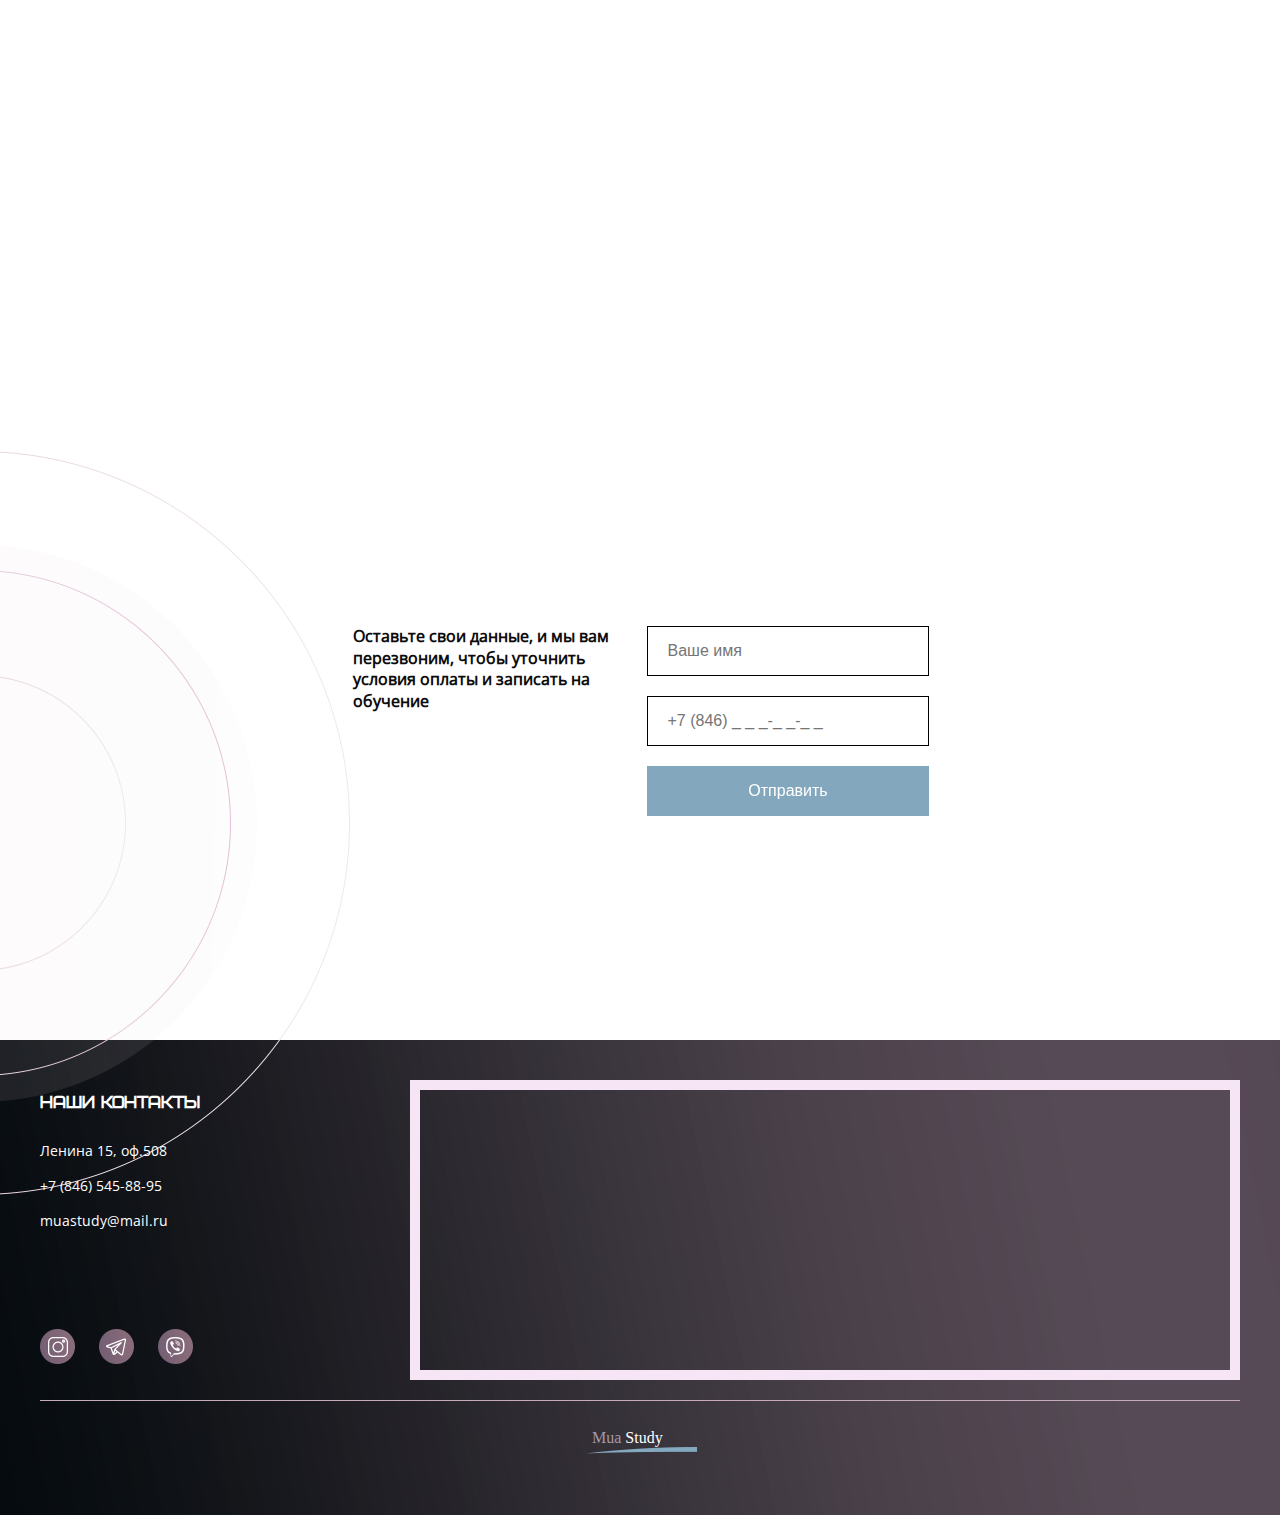
<file: styles/index.html>
<!DOCTYPE html>
<html lang="en-ru">
<head>

    <meta name="viewport" content="width=device-width,initial-scale=1"/>
    <meta content="true" name="HandheldFriendly"/>
    <meta content="width" name="MobileOptimized"/>
    <meta content="yes" name="apple-mobile-web-app-capable"/>

    <meta charset="UTF-8">
    <title>Title</title>
    <link rel="stylesheet" href="styles/animate.min.css">
    <link rel="stylesheet" href="styles/hover-min.css">
    <link rel="stylesheet" href="styles/slick.css"/>
    <link rel="stylesheet" href="styles/slick-theme.css"/>

    <link rel="stylesheet" href="styles/style.css">
    <link rel="stylesheet" href="styles/adaptive.css">
</head>
<body>
<header>
    <div class="container cont">
        <div class="content-content">
            <div class="menu" id="menu">
                <div class="menu-curs">
                    <a href="#" id="curs">Курсы</a>
                </div>
                <div class="menu-lecturer">
                    <a href="#" id="lector">Преподователи</a>
                </div>
                <div class="menu-reviews">
                    <a href="#" id="reviews">Отзывы</a>
                </div>
                <div class="close">
                    <svg version="1.1" id="Layer_1" xmlns="http://www.w3.org/2000/svg"
                         xmlns:xlink="http://www.w3.org/1999/xlink" x="0px" y="0px"
                         viewBox="0 0 492 492" style="enable-background:new 0 0 492 492;" xml:space="preserve">
<g>
	<g>
		<path d="M300.188,246L484.14,62.04c5.06-5.064,7.852-11.82,7.86-19.024c0-7.208-2.792-13.972-7.86-19.028L468.02,7.872
			c-5.068-5.076-11.824-7.856-19.036-7.856c-7.2,0-13.956,2.78-19.024,7.856L246.008,191.82L62.048,7.872
			c-5.06-5.076-11.82-7.856-19.028-7.856c-7.2,0-13.96,2.78-19.02,7.856L7.872,23.988c-10.496,10.496-10.496,27.568,0,38.052
			L191.828,246L7.872,429.952c-5.064,5.072-7.852,11.828-7.852,19.032c0,7.204,2.788,13.96,7.852,19.028l16.124,16.116
			c5.06,5.072,11.824,7.856,19.02,7.856c7.208,0,13.968-2.784,19.028-7.856l183.96-183.952l183.952,183.952
			c5.068,5.072,11.824,7.856,19.024,7.856h0.008c7.204,0,13.96-2.784,19.028-7.856l16.12-16.116
			c5.06-5.064,7.852-11.824,7.852-19.028c0-7.204-2.792-13.96-7.852-19.028L300.188,246z"/>
	</g>
</g>
</svg>

                </div>
            </div>
            <div class="menu-menu" id="menu-menu">
                <img src="assets/images/menu.png" alt="">
            </div>

            <div class="logo">
                <svg
                        xmlns="http://www.w3.org/2000/svg"
                        xmlns:xlink="http://www.w3.org/1999/xlink"
                        width="114px" height="23px">
                    <text kerning="auto" font-family="Myriad Pro" fill="rgb(0, 0, 0)" font-size="16px" x="9px"
                          y="11.957px">
                        <tspan font-size="16px" font-family="Bicubik" fill="#A698A6">Mua</tspan>
                        <tspan font-size="16px" font-family="Bicubik" fill="#FFFEFE">Study</tspan>
                    </text>
                    <image x="0px" y="16px" width="114px" height="7px"
                           xlink:href="[data-uri]"/>
                </svg>
            </div>
            <div class="menu-next">
                <div class="svg">
                    <img src="assets/images/placeholder.png" alt="">
                </div>

                <div class="svg-text">
                    <div class="local">Самара</div>
                    <div class="local-address">Ленина 15, оф.508</div>
                </div>
                <div>
                    <div class="coll">+7 (846) 545-88-95</div>
                    <div class="coll-in">
                        <img src="assets/images/phone-call.png" class="wow pulse__animated" alt="MIT License">
                        <a href="#">Заказать звонок</a>
                    </div>

                </div>
            </div>

        </div>
    </div>
</header>
<section>
    <div class="container-container cont">
        <div class="info ">
            <div class="title">
                <div class="title-text">
                    <h1>Курсы визажистов</h1>
                </div>
                <div class="title-title">
                    <div class="title-text-p">
                        <p>Научись подчеркивать красоту своими руками</p>
                    </div>
                    <div class="title-button">
                        <button class="button" id="button">Выбрать курс</button>
                    </div>
                </div>
            </div>
            <div class="title-image">
                <img class="title-image-img" src="assets/images/foto.png">
            </div>
        </div>
    </div>
</section>
<section class="section cont">
    <div class="section-container">
        <div class="info-info-title">
            <h2>Вы научитесь</h2>
        </div>
        <div class="info-info">
            <div class="info-info-image">
                <img src="assets/images/foto2.png" alt="">
            </div>
            <div class="info-info-text-a info-t">
                <img src="assets/images/elips-a.png">
                <span>Разбираться в важных аспектах ухода за кожей лица</span>
            </div>
            <div class="info-info-text-b info-t">
                <img src="assets/images/elips-b.png">
                <span>Выполнять грамотный контуринг</span></div>
            <div class="info-info-text-c info-t">
                <img src="assets/images/elips-c.png">
                <span>Подчеркивать достоинства внешности</span></div>
            <div class="info-info-text-d info-t">
                <img src="assets/images/elips-d.png">
                <span>Разбираться в тонкостях макияжа и использования  декоративных косметических средств</span>
            </div>
        </div>
        <div class="bonus-end-img">
            <img src="assets/images/decor.png" alt="">
        </div>
    </div>
</section>
<section>
    <div class="bonus cont">
        <div class="bonus-end">

            <div class="bonus-end-text">
                <img src="assets/images/elips-end.png" alt="">
            </div>
            <div class="bonus-text-text">
                <p>После окончания курса, вы получите персональный <span>сертификат,</span> а также
                    <span>набор кистей</span> (12 штук) в подарок, что поможет вам скорее начать свою
                    профессиональную
                    деятельность</p>
            </div>
            <div class="bonus-fair">
                <img src="assets/images/Makeup.png" alt="">
            </div>
        </div>
    </div>

</section>
<section>
    <div class="advantages cont">
        <div class="advantages-container">
            <div class="advantages-title">
                <h2>наши преимущества</h2>
            </div>
            <div class="advantages-info ad-in-a">
                <div class="advantages-info-image">
                    <img src="assets/images/foto3.png" alt="">
                </div>
                <div class="advantages-img">
                    <div class="class-a">
                        <div class="advantages-info-text-img">
                            <img src="assets/images/elips-advantages.png">
                        </div>
                        <div class="advantages-info-text-a advantages-text">
                            <span>На время обучения выдаются все  профессиональные материалы  и косметика</span>
                        </div>
                    </div>
                </div>
                <div class="advantages-img">
                    <div class="class-b">
                        <div class="advantages-info-text-img">
                            <img src="assets/images/elips-advantages.png">
                        </div>
                        <div class="advantages-info-text-b advantages-text">
                            <span>Практикующие педагоги</span>
                        </div>
                    </div>
                </div>
                <div class="advantages-img">
                    <div class="class-c">
                        <div class="advantages-info-text-img">
                            <img src="assets/images/elips-advantages.png">
                        </div>
                        <div class="advantages-info-text-c advantages-text">
                            <span>Мини-группы от 2-х до 5-ти человек</span>
                        </div>
                    </div>
                </div>
                <div class="advantages-img">
                    <div class="class-d">
                        <div class="advantages-info-text-img">
                            <img src="assets/images/elips-advantages.png">
                        </div>
                        <div class="advantages-info-text-d advantages-text">
                            <span>Практика на каждом уроке</span>
                        </div>
                    </div>
                </div>
                <div class="advantages-img">
                    <div class="class-f">
                        <div class="advantages-info-text-img">
                            <img src="assets/images/elips-advantages.png">
                        </div>
                        <div class="advantages-info-text-f advantages-text">
                            <span>Индивидуальный подход</span>
                        </div>
                    </div>
                </div>
                <div class="advantages-img">
                    <div class="class-e">
                        <div class="advantages-info-text-img">
                            <img src="assets/images/elips-advantages.png">
                        </div>
                        <div class="advantages-info-text-e advantages-text">
                            <span>Научим основам продвижения себя  как мастера</span>
                        </div>
                    </div>
                </div>
            </div>
        </div>
    </div>
</section>
<section>
    <div class="container-program cont">
        <div class="program">
            <div>
                <div class="program-title wow animate__pulse">
                    <h2>программы обучения</h2>
                </div>
                <div class="program-text">
                    <p>На курсах визажиста вы сможете овладеть всеми необходимыми знананиями и навыками для создания
                        необходимиго образа. Мы обязательно научим вас, как правильно наносить профиссионольный
                        макияж.</p>
                </div>
            </div>
            <div class="program-cards">
                <div class="program-card">
                    <div>
                        <span>Групповое обучение</span>
                        <h3>Профессиональный макияж для начинающих</h3>
                        <ul>
                            <li>Введение. Теоретический блок</li>
                            <li>Морфология лица (строение и его особенности)</li>
                            <li>Уход за кожей и подбор косметики (базовые понятия, составы разлиячных косметичемких
                                средств и
                                их эффективность)
                            </li>
                            <li>Естественный макияж (в стиле nude)</li>
                            <li>Макияж со стрелками (грамотный подбор стрелок по форме глаз)</li>
                            <li>Психология общения с клиентом, как правильно продвигать себя</li>
                        </ul>
                    </div>
                    <div class="line"></div>
                    <div class="program-card-p">
                        <p>2 месяца (16 занятий по 2,5 часа)</p>
                        <p>Цена: 25 000 рублей</p>
                        <button class="button-a hvr-shutter-out-vertical" id="button-a">Записаться</button>
                    </div>
                </div>
                <div class="program-card">
                    <div>
                        <span>Групповое обучение</span>
                        <h3>Профессиональный макияж для практикующих</h3>
                        <ul>
                            <li>Авторские наработки</li>
                            <li>Работа с цветом (расстановка акцентов)</li>
                            <li>Сложное текстурирование (работа с кремовыми тенями, карандашом, пигментами)</li>
                            <li>Тренды (для fashion, beauty-съемок)</li>
                            <li>Психология общения с клиентом, как правильно продвигать себя</li>
                        </ul>
                    </div>
                    <div class="line"></div>
                    <div class="program-card-p">
                        <p>1 месяц (8 занятий по 2,5 часа)</p>
                        <p>Цена: 10 000 рублей</p>
                        <button class="button-b hvr-shutter-out-vertical" id="button-b">Записаться</button>
                    </div>
                </div>
                <div class="program-card">
                    <div class="line-in">
                        <span class="span-a">Индивидуальное обучение</span>
                        <h3>Макияж для себя</h3>
                        <ul class="line-ul">
                            <li>Основы косметологии (уход за кожей, подготовка кожи, демакияж)</li>
                            <li>Разбор вашей косметички</li>
                            <li>Моделирование и способы коррекции вашего типа лица</li>
                            <li>Дневной макияж (отработка на себе)</li>
                            <li>Вечерний макияж (отработка на себе)</li>
                        </ul>
                    </div>
                    <div class="line"></div>
                    <div class="program-card-p">
                        <p>1 занятие (4 часа)</p>
                        <p>Цена: 3000 рублей</p>
                        <button class="button-c hvr-shutter-out-vertical" id="button-c">Записаться</button>
                    </div>
                </div>
            </div>
        </div>
    </div>
</section>
<section>
    <div class="teacher cont">
        <div class="container-teacher">
            <div class="teacher-title">
                <h2>наши преподаватели</h2>
            </div>
            <div class="teacher-name">
                <div class="teacher-name-a">
                    <div class="teacher-a-person">
                        <div class="teacher-a-person-img">
                            <img src="assets/images/photo-a.png" alt="">
                        </div>
                        <div class="teacher-person-name">
                            <h3>Анна Пекова</h3>
                            <p>Визажист-стилист</p>
                            <span>Практикует с 2008 года</span>
                        </div>
                    </div>
                    <div class="teacher-person-text">
                        <h3>Преподаватель курсов:</h3>
                        <ul>
                            <li>Профессиональный макияж для начинающих</li>
                            <li>Макияж для себя</li>
                        </ul>
                    </div>
                    <div class="person-text">
                        <span>Мастер международного класса. Знает множество бьюти секретов 
                              и хитростей, стилист, который сделает из обычной девушки настоящую королеву красоты.</span>
                    </div>
                    <div class="person-person">
                        <div class="person-a-img-a wow animate__lightSpeedInLeft">
                            <img src="assets/images/photo-a-a.png" alt="">
                        </div>
                        <div class="person-a-img-b wow animate__lightSpeedInLeft">
                            <img src="assets/images/photo-a-b.png" alt="">
                        </div>

                        <div class="person-a-img-c wow animate__lightSpeedInLeft">
                            <img src="assets/images/photo-a-c.png" alt="">
                        </div>
                    </div>
                    <p class="person-job">Работы Анны</p>
                </div>
                <div class="teacher-name-b">
                    <div class="teacher-b-person">
                        <div class="teacher-b-person-img">
                            <img src="assets/images/photo-b.png" alt="">
                        </div>
                        <div class="teacher-person-name">
                            <h3>Анастасия Морозова</h3>
                            <p>Визажист</p>
                            <span>Практикует с 2013 года</span>
                        </div>
                    </div>
                    <div class="teacher-person-text">
                        <h3>Преподаватель курсов:</h3>
                        <ul>
                            <li>Профессиональный макияж для начинающих</li>
                            <li>Профессиональный макияж для практикующих</li>
                        </ul>
                    </div>
                    <div class="person-text">
                        <span>Мастер международного класса. Знает, как привнести эстетику и красоту
                              в массы. Учит понимать и подчеркивать красоту любой девушки.</span>
                    </div>
                    <div class="person-person">
                        <div class="person-b-img-a wow animate__lightSpeedInRight">
                            <img src="assets/images/photo-b-a.png" alt="">
                        </div>
                        <div class="person-b-img-b wow animate__lightSpeedInRight">
                            <img src="assets/images/photo-b-b.png" alt="">
                        </div>

                        <div class="person-b-img-c wow animate__lightSpeedInRight">
                            <img src="assets/images/photo-b-c.png" alt="">
                        </div>
                    </div>
                    <p class="person-job">Работы Анастасии</p>
                </div>
            </div>
            <div class="container-teacher-decor-b">
                <img src="assets/images/make-up.png" alt="">
            </div>
            <div class="container-teacher-decor-a">
                <img src="assets/images/elips-9.png" alt="">
            </div>
        </div>
    </div>
</section>
<section>
    <div class="studio">
        <div class="studio-container">
            <div class="studio-container-text">
                <div class="studio-text">
                    <h2>наши студии</h2>
                </div>
                <!--                <div class="studio-teacher-decor-a">-->
                <!--                    <img src="styles/images/elips-9.png" alt="">-->
                <!--                </div>-->
            </div>
            <div class="slider">
                <div class="slider_item">
                    <img src="assets/images/foto-sale1.png" alt="">
                </div>

                <div class="slider_item">
                    <img src="assets/images/foto-sale2.png" alt="">
                </div>

                <div class="slider_item">
                    <img src="assets/images/foto-sale3.png" alt="">
                </div>

                <div class="slider_item">
                    <img src="assets/images/foto-sale4.png" alt="">
                </div>

                <div class="slider_item">
                    <img src="assets/images/foto-sale5.png" alt="">
                </div>

                <div class="slider_item">
                    <img src="assets/images/foto-sale6.png" alt="">
                </div>

                <div class="slider_item">
                    <img src="assets/images/foto-sale7.png" alt="">
                </div>

                <div class="slider_item">
                    <img src="assets/images/foto-sale8.png" alt="">
                </div>

                <div class="slider_item">
                    <img src="assets/images/foto-sale9.png" alt="">
                </div>
                <div class="slider_item">
                    <img src="assets/images/foto-sale10.png" alt="">
                </div>
                <div class="slider_item">
                    <img src="assets/images/foto-sale11.png" alt="">
                </div>
                <div class="slider_item">
                    <img src="assets/images/foto-sale12.png" alt="">
                </div>
            </div>
        </div>
    </div>
</section>
<section>
    <div class="reviews cont">
        <div class="container-reviews">
            <div>
                <div>
                    <div class="reviews-title">
                        <h2>отзывы</h2>
                    </div>
                </div>
                <div class="slider">
                    <div class="reviews-name">
                        <div class="reviews-name-object">
                            <div class="reviews-name-img">
                                <img src="assets/images/Alena.png" alt="">
                            </div>
                            <div class="reviews-name-a">
                                <div class="reviews-name-name">
                                    <h3>Алена</h3>
                                </div>
                                <div class="reviews-name-age">
                                    <span>21 год</span>
                                </div>
                            </div>

                        </div>

                        <div class="reviews-name-alena-text">
                            <p>Прошла курс «Макияж для себя». Спасибо Анне за вдохновение, интересные «фишки» и ценные
                                советы!</p>
                        </div>
                    </div>
                    <div class="reviews-name">
                        <div class="reviews-name-object">
                            <div class="reviews-name-img">
                                <img src="assets/images/Victoria.png" alt="">
                            </div>
                            <div class="reviews-name-a">
                                <div class="reviews-name-name">
                                    <h3>Виктория</h3>
                                </div>
                                <div class="reviews-name-age">
                                    <span>27 лет</span>
                                </div>
                            </div>

                        </div>

                        <div class="reviews-name-alena-text">
                            <p>Я просто в восторге! Спасибо Анастасии за эти прекрасные 2 месяца. Иногда было трудно,
                                но поддержка преподавателя и атмосфера
                                в группе всегда помогали. Я с гордостью могу сказать, что я профессионал и уже пробовала
                                себя в деле!</p>
                        </div>
                    </div>
                    <div class="reviews-name">
                        <div class="reviews-name-object">
                            <div class="reviews-name-img">
                                <img src="assets/images/Lubov.png" alt="">
                            </div>
                            <div class="reviews-name-a">
                                <div class="reviews-name-name">
                                    <h3>Любовь</h3>
                                </div>
                                <div class="reviews-name-age">
                                    <span>32 года</span>
                                </div>
                            </div>

                        </div>
                        <div class="reviews-name-alena-text">
                            <p>Курс по макияжу, продвинутый уровень закончился неделю назад, а я до сих пор под
                                впечатлением». Хочу выразить благодарность этой школе, за кучу положительных эмоций,
                                опыт,
                                вдохновение, расширение границ сознания. Желаю вам творческих успехов</p>

                        </div>
                        <div>
                            <a href="#" class="reviews-slider">Читать полностью</a>
                        </div>
                    </div>

                    <div class="reviews-name">
                        <div class="reviews-name-object">
                            <div class="reviews-name-img">
                                <img src="assets/images/anzej.png" alt="">
                            </div>
                            <div class="reviews-name-a">
                                <div class="reviews-name-name">
                                    <h3>Андрей</h3>
                                </div>
                                <div class="reviews-name-age">
                                    <span>23 года</span>
                                </div>
                            </div>

                        </div>

                        <div class="reviews-name-alena-text">
                            <p>Приходил обучение у визажиста Анастасии. Всё понравилось. Спокойно, профессионально,
                                результатом доволен.</p>
                        </div>
                    </div>

                    <div class="reviews-name">
                        <div class="reviews-name-object">
                            <div class="reviews-name-img">
                                <img src="assets/images/konstantin.png" alt="">
                            </div>
                            <div class="reviews-name-a">
                                <div class="reviews-name-name">
                                    <h3>Константин</h3>
                                </div>
                                <div class="reviews-name-age">
                                    <span>43 годa</span>
                                </div>
                            </div>

                        </div>

                        <div class="reviews-name-alena-text">
                            <p>Спасибо Анне за отличную работу! Проходил обучение, результатом доволен! Внимательная,
                                вежливая,
                                настоящий мастер своего дела! Желаю удачи и успехов в работе!</p>
                        </div>
                    </div>

                    <div class="reviews-name">
                        <div class="reviews-name-object">
                            <div class="reviews-name-img">
                                <img src="assets/images/svetlana.png" alt="">
                            </div>
                            <div class="reviews-name-a">
                                <div class="reviews-name-name">
                                    <h3>Светлана</h3>
                                </div>
                                <div class="reviews-name-age">
                                    <span>29 лет</span>
                                </div>
                            </div>

                        </div>

                        <div class="reviews-name-alena-text">
                            <p>"Те знания, которые я получила в вашей школе помогают мне каждый день в моей работе - это
                                основа основ, которые неизменны и никогда не подведут! Я благодарна Вам лично за науку и
                                всегда хочется поприсутствовать на глобальных мероприятиях вашей школы Не загадываю на
                                будущее, но надеюсь, что удастся когда-нибудь посотрудничать🤝"</p>
                        </div>
                    </div>

                    <div class="reviews-name">
                        <div class="reviews-name-object">
                            <div class="reviews-name-img">
                                <img src="assets/images/ketrin.png" alt="">
                            </div>
                            <div class="reviews-name-a">
                                <div class="reviews-name-name">
                                    <h3>Катерина</h3>
                                </div>
                                <div class="reviews-name-age">
                                    <span>32 года</span>
                                </div>
                            </div>

                        </div>

                        <div class="reviews-name-alena-text">
                            <p>Анна- прекрасный мастер по макияжу. Внимательная, позитивная и приятная. Не ожидала
                                такого
                                результата! Профессионал в своем деле!!</p>
                        </div>
                    </div>

                    <div class="reviews-name">
                        <div class="reviews-name-object">
                            <div class="reviews-name-img">
                                <img src="assets/images/helen.png" alt="">
                            </div>
                            <div class="reviews-name-a">
                                <div class="reviews-name-name">
                                    <h3>Елена</h3>
                                </div>
                                <div class="reviews-name-age">
                                    <span>31 год</span>
                                </div>
                            </div>

                        </div>

                        <div class="reviews-name-alena-text">
                            <p>"Я хочу искренне поблагодарить всех, кто встретился мне на пути к мечте.В первую очередь,
                                спасибо Анастасии Морозовой, Анастасия - мой первый учитель, Спасибо тебе за терпение,
                                время
                                и знания.
                                Самый важный опыт и навыки были приобретены в её студии, под её чутким
                                руководством." </p>
                        </div>
                    </div>
                </div>
            </div>
        </div>
    </div>
</section>
<section>
    <div class="gallery cont">
        <div class="container-gallery">
            <div class="gallery-title">
                <h2>вдохновитесь работами
                    наших учеников</h2>
            </div>
            <div class="gallery-imj">
                <div class="gallery-imag-a">
                    <div class="gallery-img-a wow animate__lightSpeedInLeft"><img src="assets/images/gal-1.png" alt="">
                    </div>
                    <div class="gallery-img-b wow animate__lightSpeedInLeft"><img src="assets/images/gal-2.png" alt="">
                    </div>
                    <div class="gallery-img-c wow animate__lightSpeedInLeft"><img src="assets/images/gal-3.png" alt="">
                    </div>
                    <div class="gallery-img-d wow animate__lightSpeedInLeft"><img src="assets/images/gal-4.png" alt="">
                    </div>
                </div>
                <div class="gallery-imag-b">
                    <div class="gallery-imgs-a wow animate__lightSpeedInRight"><img src="assets/images/gal-7.png"
                                                                                    alt=""></div>
                    <div class="gallery-imgs-b wow animate__lightSpeedInRight"><img src="assets/images/gal-6.png"
                                                                                    alt=""></div>
                    <div class="gallery-imgs-c wow animate__lightSpeedInRight"><img src="assets/images/gal-5.png"
                                                                                    alt=""></div>

                </div>
            </div>
            <div class="gallery-order">
                <div class="gallery-order-text">
                    <h3>Оставьте свои данные, и мы вам перезвоним, чтобы уточнить условия оплаты и записать
                        на обучение</h3>
                </div>
                <div class="gallery-order-order" id="form">
                    <div class="gallery-order-a"><input type="text" placeholder="Ваше имя" id="name"></div>
                    <div class="gallery-order-b"><input type="number" placeholder="+7 (846) _ _ _-_ _-_ _" id="phone">
                    </div>
                    <button class="button-button hvr-shutter-out-vertical" id="create-order">Отправить</button>
                </div>
            </div>
            <div class="gallery-decor">
                <img src="assets/images/decor-foot.png" alt="">
            </div>
        </div>
    </div>
</section>
<footer>
    <div class="footer-container cont">
        <div class="footer-container-info">
            <div class="footer-info-text">
                <h3>Наши контакты</h3>
                <p>Ленина 15, оф.508</p>
                <p>+7 (846) 545-88-95</p>
                <p>muastudy@mail.ru</p>
            </div>
            <div class="footer-info-icon">
                <img src="assets/images/instogram.png" alt="">
                <img src="assets/images/teleegram.png" alt="">
                <img src="assets/images/vabier.png" alt="">
            </div>
            <div class="footer-logo">
                <svg
                        xmlns="http://www.w3.org/2000/svg"
                        xmlns:xlink="http://www.w3.org/1999/xlink"
                        width="114px" height="23px">
                    <text kerning="auto" font-family="Myriad Pro" fill="rgb(0, 0, 0)" font-size="16px" x="9px"
                          y="11.957px">
                        <tspan font-size="16px" font-family="Bicubik" fill="#A698A6">Mua</tspan>
                        <tspan font-size="16px" font-family="Bicubik" fill="#FFFEFE">Study</tspan>
                    </text>
                    <image x="0px" y="16px" width="114px" height="7px"
                           xlink:href="[data-uri]"/>
                </svg>
            </div>
            <div class="maps">
                <iframe src="https://yandex.ru/map-widget/v1/?um=constructor%3A019669303fa5d91d883ddd904731808cb829a011670d538d68bbbffe74dd9cb3&amp;source=constructor"
                        width="100%" height="100%" frameborder="0"></iframe>
            </div>
        </div>
    </div>
</footer>

<script src="scripts/jquery-3.7.1.min.js"></script>
<script src="scripts/wow.min.js"></script>
<script src="scripts/slick.min.js"></script>
<script src="scripts/main.js"></script>

</body>
</html>
</file>
<file: styles/style.css>
* {
    margin: 0 auto;
    padding: 0;
}
input[type="number"]::-webkit-inner-spin-button,
input[type="number"]::-webkit-outer-spin-button {
    -webkit-appearance: none;
    margin: 0;
    }
@font-face {
    font-family: "OpenSans-Bold";
    src: url("../assets/fonts/OpenSans_Condensed-Bold.ttf");
    src: url("../assets/fonts/OpenSans-Bold.ttf");
    font-weight: bold;
}

@font-face {
    font-family: "OpenSans-Regular";
    src: url("../assets/fonts/OpenSans_Condensed-Regular.ttf");
    src: url("../assets/fonts/OpenSans-Regular.ttf");
}

@font-face {
    font-family: "Bicubik-Regular";
    src: url("../assets/fonts/bicubik.otf");
}

@font-face {
    font-family: "Montserrat-Medium";
    src: url("../assets/fonts/ofont.ru_Montserrat.ttf");
}

body {
    font-family: "OpenSans-Regular", sans-serif;
}


.container {
    max-width: 100%;
    background: #37373c;
    z-index: 9;
    position: relative;

}

.content-content {
  max-width: 1200px;
    display: flex;
    flex-direction: row;
    justify-content: space-between;
    padding: 31px 0 30px 0;


}

.menu {
    display: flex;
    align-items: center;
    justify-content: space-between;
    margin: 0;
}
.menu-menu{
    display: none;
    margin: 0;
}

.menu a {
    text-decoration: none;
    margin: 0;
}

.menu-curs a {
    font-size: 16px;
    font-family: 'OpenSans-Bold', sans-serif;
    color: rgb(255, 254, 254);
    padding-right: 54px;
}

.menu-lecturer a {
    font-size: 16px;
    font-family: "OpenSans-Regular", sans-serif;
    color: rgb(255, 254, 254);
    padding-right: 73px;
}

.menu-reviews a {
    font-size: 16px;
    font-family: "OpenSans-Regular", sans-serif;
    color: rgb(255, 254, 254);
}

.logo {
    display: flex;
    align-items: center;
    justify-content: center;
}
.coll-in img{
    /*height: 26px;*/
}
.svg img{
    /*height: 26px;*/
}
.logo svg {
    width: 114px;
    height: 24px;
    align-items: center;
}

.menu-next {
    display: flex;
    flex-flow: row;
    justify-content: center;
    align-items: start;
    margin: 0;
}

.svg img {
    padding-right: 10px;
}

.local {
    font-size: 16px;
    font-family: "OpenSans-Regular", sans-serif;
    color: rgb(255, 254, 254);
}

.local-address {
    font-size: 12px;
    font-family: "OpenSans-Regular", sans-serif;
    color: rgb(255, 254, 254);
}

.svg-text {
    padding-right: 85px;
}

.coll-in {
    display: flex;
    padding-left: 11px;
}

.coll {
    padding-bottom: 5px;
    font-size: 16px;
    font-family: "OpenSans-Regular", sans-serif;
    color: rgb(255, 255, 255);
    align-items: center;
}

.coll-in img {
    padding-right: 4px;
margin: 0;
}

.coll-in a {
    font-size: 12px;
    font-family: "OpenSans-Regular", sans-serif;
    color: rgb(255, 255, 255);
    text-decoration: none;
    border-bottom: 1px dashed rgb(255, 254, 254);
    }


.container-container {
    max-width: 100%;
    background: url("../assets/images/section.png") repeat-y fixed;
    background-size: cover;
    position: relative;
    overflow: hidden;
    z-index: 3;
}

.info {
    padding: 208px 0 207px 0;
    max-width: 1200px;
position: relative;
}
.title{
padding: 0;
}
.title-image {
    position: relative;
    z-index: 1;
}

.title-image-img {
    width: 1278px;
    position: absolute;
    right: -322px;
    top: -645px;
    overflow: visible;
    z-index: 20;
}

.title-text h1 {
    font-size: 60px;
    font-family: "Bicubik-Regular", sans-serif;
    color: rgb(255, 255, 255);
    width: 486px;
    padding-bottom: 60px;
    margin: 0;
    letter-spacing: 1.5px;
    line-height: 1;
}

.title-text-p {
    margin: 0;
    font-size: 24px;
    font-family: "OpenSans-Regular", sans-serif;
    color: rgb(255, 255, 255);
    padding-bottom: 70px;
    letter-spacing: 3.4px;
    border: none;
    line-height: 1;
}

.button {
    background: #83a7bd;
    margin: 0;
    font-size: 16px;
    font-family: "Montserrat-Medium", sans-serif;
    color: rgb(255, 255, 255);
    padding: 22px;
    width: 250px;
    height: 60px;
    border: none;
    cursor: pointer;
}

.section {
    background: #ffffff;
    max-width: 100%;
    overflow: hidden;

}

.section-container {
    max-width: 1200px;
    padding: 120px 0;
    z-index: 10;
    position: relative;
    margin: 0 auto;

}

.info-info-title {
    justify-content: center;
    display: flex;
}

.info-info-title h2 {
    font-size: 30px;
    font-family: "Bicubik-Regular", sans-serif;
    color: rgb(12, 12, 12);
    line-height: 1;
}

.info-info {
    position: relative;
}

.info-info-image {
    position: absolute;
    z-index: 1;
    left: 190px;
    top: 45px;
}

.info-t {
    display: flex;
    align-items: center;
    margin: 0;
    width: 500px;
}

.info-info-text-a {
    padding: 60px 0 0 503px;
}

.info-t img {
    margin: 0;
    z-index: 3;
}

.info-t span {
    padding-left: 50px;
    font-size: 16px;
    font-family: "OpenSans-Regular", sans-serif;
    color: rgb(12, 12, 12);
    line-height: 1;
    margin: 0;
}

.info-info-text-b {
    padding: 93px 0 0 605px;
}

.info-info-text-c {
    padding: 83px 0 0 605px;
}

.info-info-text-d {
    padding: 75px 0 0 525px;
    width: 405px;
}


.bonus {
    overflow: visible;
    background: url("../assets/images/backgrond-end.png") no-repeat;
    background-size: cover;
    position: relative;
    z-index: 50;

}

.bonus-end {
    display: flex;
    max-width: 1200px;
    justify-content: space-between;
    margin: 0 auto;
    position: relative;
    z-index: 9;

}

.bonus-end-text {
    margin: 0;
    position: relative;
}

.bonus-end-text img {
    position: relative;
    top: -35px;
    left: 15px;
    z-index: 120;
}

.bonus-text-text p {
    width: 650px;
    padding: 30px 0 25px 0;
    font-size: 16px;
    font-family: "OpenSans-Regular", sans-serif;
    color: rgb(18, 18, 20);
    margin-left: 100px;
    text-align: center;
    letter-spacing: 1px;
}

.bonus-text-text p span {
    color: rgb(251 249 251);
}

.bonus-end-img {
    position: absolute;
    left: -78px;
    bottom: -55px;

}

.bonus-fair {
    display: flex;
    align-items: flex-end;
    margin: 0;
}

.advantages {
    overflow: hidden;
}

.advantages-container {
    max-width: 1200px;
    padding: 119px 0 123px 0;
    position: relative;
}

.advantages-title {
    text-align: center;
    font-size: 20px;
    font-family: "Bicubik-Regular", sans-serif;
    color: rgb(12, 12, 12);
    line-height: 1;
    padding-bottom: 41px;
}

.advantages-info {
    display: grid;
    grid-template-columns: 1fr 1fr;
}

.advantages-info-image {
    position: absolute;
    left: 470px;
    top: 235px;
}

.advantages-text span {
    position: relative;
    /*padding-left: 10px;*/
    z-index: 5;
    font-size: 16px;
    font-family: "OpenSans-Regular", sans-serif;
    color: rgb(12, 12, 12);
}


.advantages-img {
    position: relative;
}

.advantages-info-text-img {
    position: relative;
    top: 20px;
    left: -10px;
    z-index: 2;
}

.advantages-info-text-a {
    width: 251px;
    padding-bottom: 65px;
}

.class-a {
    padding-left: 145px;
}

.advantages-info-text-b {
    width: 195px;
}

.class-b {
    padding-right: 65px;
}

.advantages-info-text-c {
    width: 285px;
}

.class-c {
    padding-left: 50px;
}

.advantages-info-text-d {
    width: 204px;
    padding-bottom: 67px;
}

.class-d {
    padding-left: 75px;
}

.advantages-info-text-f {
    width: 204px;
}

.class-f {
    padding-left: 140px;
}

.advantages-info-text-e {
    width: 289px;
}

.class-e {
    padding-left: 135px;
}

.container-program {
    overflow: hidden;
    background: url("../assets/images/glow.png") no-repeat;
    background-size: cover;
}

.program {
    max-width: 1200px;
    padding: 121px 0 120px 0;

}

.program-title {
    text-align: center;
    font-size: 20px;
    font-family: "Bicubik-Regular", sans-serif;
    color: rgb(255, 255, 255);
    padding-bottom: 50px;
    letter-spacing: 1.3px;
}

.program-text {
    text-align: center;
    width: 572px;
    font-size: 16px;
    font-family: "OpenSans-Regular", sans-serif;
    color: rgb(255, 255, 255);
    line-height: 1.313;
    letter-spacing: 1.7px;
    padding-bottom: 41px;
}

.program-cards {
    max-width: 1200px;
    display: grid;
    grid-template-columns: auto 1fr auto;
    justify-items: center;

}

.program-card {
    display: grid;
    width: 344px;
    align-content: space-between;
    background: #f6e5f5;
    padding: 30px 20px;
    position: relative;
}

.program-card span {
    font-size: 12px;
    font-family: "OpenSans-Regular", sans-serif;
    color: rgb(199, 170, 188);
    text-transform: uppercase;

}

.program-card .span-a {
    color: rgb(131, 167, 189);
}

.program-card h3 {
    padding: 20px 0 20px 0;
    font-size: 20px;
    font-family: "OpenSans-Bold", sans-serif;
    color: rgb(12, 12, 12);
    letter-spacing: 1.5px;
    line-height: 1;
    width: 300px;
    margin: 0;

}

.program-card ul {
    font-size: 14px;
    font-family: "OpenSans-Regular", sans-serif;
    line-height: 1.357;
    color: rgb(12, 12, 12);

}

ul {
    list-style-type: none;
    margin-left: 15px;
    padding-bottom: 28px;

}

ul li::before {
    display: inline-block;
    width: 1em;
    content: "•";
    color: #c7aabc;
    margin-left: -1em;
}

.line {
    display: block;
    position: absolute;
    width: 382px;
    border-top: 1px solid #c7aabc;
    bottom: 182px;
}

.program-card p {
    text-align: center;
    font-size: 18px;
    font-family: "OpenSans-Regular", sans-serif;
    color: rgb(12, 12, 12);
    line-height: 1.168;
    padding: 8px 0;

}

.program-card li {
    padding-bottom: 9px;
    margin: 0;
}

.program-card-p {
    padding-top: 12px;
    display: grid;
    align-items: flex-end;

}

.program-card button {
    justify-items: center;
    margin-top: 8px;
    background: #83a7bd;
    border: none;
    width: 250px;
    height: 60px;
    font-size: 16px;
    font-family: "Montserrat-Medium", sans-serif;
    color: rgb(255, 255, 255);
    cursor: pointer;

}

.line-in {
    align-items: start;
}

.line-ul {
    padding-top: 20px;
}

.ul-ul {
    max-width: 282px;
    margin: 0;
}

.teacher {
    background: #ffffff;
    position: relative;
    overflow: hidden;

}

.container-teacher {
    max-width: 1200px;
    padding-bottom: 101px;
    position: relative;


}

.teacher-title {
    padding: 120px 0 47px 0;
    text-align: center;
    font-size: 20px;
    font-family: "Bicubik-Regular", sans-serif;
    color: rgb(12, 12, 12);
    line-height: 1;

}

.teacher-name {
    position: relative;
    display: grid;
    grid-template-columns: 1fr 1fr;
    grid-gap: 27px;
}

.teacher-a-person {
    display: grid;
    grid-template-columns: 1fr 1fr;

}
.teacher-a-person-img {
    margin: 0;
}
.teacher-b-person {
    display: grid;
    grid-template-columns: 1fr 1fr;

}

.teacher-person-name {
    align-self: center;
    margin: 0;
    padding-left: 24px;
}

.teacher-person-name h3 {
    font-size: 16px;
    font-family: "OpenSans-Regular", sans-serif;
    color: rgb(12, 12, 12);
    line-height: 1;
    padding-bottom: 12px;
}

.teacher-person-name p {
    font-size: 14px;
    font-family: "OpenSans-Regular", sans-serif;
    color: rgb(12, 12, 12);
    font-weight: bold;
    line-height: 1;
    padding-bottom: 10px;
}

.teacher-person-name span {
    font-size: 9px;
    font-family: "OpenSans-Regular", sans-serif;
    color: rgb(144, 144, 144);
    line-height: 1;
}

.teacher-person-text h3 {
    padding-top: 40px;
    font-size: 20px;
    font-family: "OpenSans-Regular", sans-serif;
    color: rgb(12, 12, 12);
    font-weight: bold;
    line-height: 1.25;
}

.teacher-person-text li {
    font-size: 16px;
    font-family: "OpenSans-Regular", sans-serif;
    color: rgb(12, 12, 12);
}

.person-text {
    padding-top: 2px;
    font-size: 13px;
    font-family: "OpenSans-Regular", sans-serif;
    color: rgb(144, 144, 144);
    letter-spacing: 0.5px;
    padding-bottom: 42px;
}

.person-person {
    display: flex;
    position: relative;
    align-self: start;
}

.person-a-img-a {
    padding-right: 78px;
    margin: 0;
}

.person-a-img-b {
    padding: 22px 0 52px 0;
    margin: 0;
}

.person-a-img-c {
    position: absolute;
    top: 180px;
    left: 190px;
}

.person-b-img-a {
    padding-right: 65px;
    margin: 0;
    padding-bottom: 37px;
}

.person-b-img-b {
    margin: 0;
}

.person-b-img-c {
    position: absolute;
    top: 150px;
    left: 200px;
}

.person-job {
    font-size: 12px;
    font-family: "OpenSans-Regular", sans-serif;
    color: rgb(12, 12, 12);
    font-weight: bold;
}




.container-teacher-decor-a {
    position: absolute;
    bottom: 100px;
    display: block;
    right: -80px;
    text-align: end;
    margin: 0;
    z-index: 120;


}
.container-teacher-decor-b {
    position: absolute;
    bottom: -60px;
    display: block;
    right: -165px;
    z-index: 9;
    margin: 0;
}

.studio {
    z-index: 10;
   position: relative;

}
.studio-text{

}
.studio-container {
    background: url("../assets/images/backgrond-studio.png") no-repeat;
    background-size: cover;
position: relative;
}
.studio-container-text {
position: relative;
    max-width: 1200px;
}
.studio .slider {
    width: 100%;
    padding: 42px 0 160px 0;
    /*position: relative;*/
}

.studio .slick-dotted.slick-slider {
    margin: 0;
}

.studio .slick-track {
    width: 100%;
    display: flex;
    align-items: flex-end;
}

.studio .slick-dots {
    bottom: 98px;
}

.studio .slick-prev:before, .slick-next:before {
    font-size: 0;
}

.studio .slider .slick-arrow {
    position: absolute;
    top: 45%;
    z-index: 10;
    width: 30px;
    height: 56px;
}


.studio .slider .slick-arrow.slick-prev {
    left: 150px;
    background: url("../assets/images/left.png");

}

.studio .slider .slick-arrow.slick-next {
    right: 150px;
    background: url("../assets/images/right.png");

}

.studio .slider .slick-arrow.slick-disabled {
    opacity: 0.2;
}

.studio .slider .slick-dots {
    display: flex;
    align-items: center;
    justify-content: center;

}

.studio .slider .slick-dots li {
    list-style: none;
    border-top: 1px solid #816c79;
    width: 40px;
    margin: 0;

}

.studio .slick-dots li {
    list-style: none;
}

.studio .slick-dots li button:before {
    font-size: 0;
}

.studio .slick-dots li::before {
    content: " ";
}

.studio .slick-dots li.slick-active {
    border-top: 3px solid #b59bab;
    width: 79px;
}

.studio-text {
    padding-top: 120px;
    text-align: center;
    font-size: 20px;
    font-family: "Bicubik-Regular", sans-serif;
    color: rgb(255, 255, 255);
    line-height: 1;
}

.slider_item {
    margin: 0 12px 0 12px;
    filter: brightness(40%);
    text-align: center;
}

.slider_item.slick-center {
    filter: brightness(100%);
}

.slider_item.slick-center img {
    width: 717px;
    height: 477px;

}

.teacher-jmd-a {
    display: flex;
    position: absolute;
    right: -175px;
    bottom: -40px;
    height: 13%;
    z-index: 1;
}

.teacher-jmd-b {
    display: flex;
    position: absolute;
    right: -80px;
    bottom: -45px;
    height: 7%;
    z-index: 200;

}

.reviews {
    background: #ffffff;

}

.reviews .container-reviews {
    max-width: 1200px;
    padding: 120px 0 120px 0;

}

.reviews .slider {

    max-width: 100%;
    /*margin: 0 auto;*/
    position: relative;
    padding-bottom: 35px;
}

.reviews .reviews-title {
    text-align: center;
    padding-bottom: 49px;
    font-size: 23px;
    font-family: "Bicubik-Regular", sans-serif;
    color: rgb(12, 12, 12);
    line-height: 1;
}

.reviews .reviews-name {

   width: 384px;
   margin: 0 17px 40px 0;

}

.reviews .reviews-name-object {
    display: flex;
    align-items: center;
}

.reviews .reviews-name-alena-text {
    padding-top: 21px;
    font-size: 16px;
    font-family: "OpenSans-Regular", sans-serif;
    color: rgb(12, 12, 12);
    line-height: 1.313;
    margin: 0;
}

.reviews .reviews-name-img {
    padding-right: 15px;
    margin: 0;
}

.reviews .reviews-name-a {
    margin: 0
}

.reviews .reviews-name-name {
    font-size: 16px;
    color: rgb(12, 12, 12);
    line-height: 1.05;
}

.reviews .reviews-name-age {
    font-size: 12px;
    color: rgb(12, 12, 12);
    line-height: 1.75;
}

.reviews .link_slider_2 {
    font-size: 16px;
    color: #8e8d8d;
}

.reviews .slick-slider {
    overflow: hidden;
}

.reviews .slick-arrow {
    position: absolute;
    top: 95%;
    z-index: 399;
    font-size: 0;
    width: 30px;
    height: 30px;
}



.reviews .slider .slick-arrow.slick-prev {
    background: url("../assets/images/str-left.png") 0 0 / 100% no-repeat;
  right: 235px;
}

.reviews .slider .slick-arrow.slick-next {
    left: 235px;
    background: url("../assets/images/str-right.png") 0 0 / 100% no-repeat;

}

.reviews .slick-dots {
    bottom: 2px;
}

.reviews .slick-prev:before {
    content: '';
}

.reviews .slick-dots {
    display: flex;
    align-items: start;
    justify-content: center;
}

.reviews .slick-dots li {
    list-style: none;
}

.reviews .slick-dots button {
    font-size: 0;
    width: 6px;
    height: 6px;
    background-color: #f3dbe3;
    border-radius: 50%;
}

.reviews ul li::before {
    display: none;
}

.reviews .slick-dots li button:before {
    font-size: 0;
}

.reviews .slick-dots li.slick-active button {
    background-color: #b59bab;
}

.reviews .slider .slick-arrow.slick-disabled {
    opacity: 0.2;
}

.reviews .reviews-name-img img {
    width: 87px;
    height: 87px;
    border-radius: 50%;
}

.gallery {


}

.gallery .container-gallery {
    max-width: 1200px;
    position: relative;
}

.gallery-title {
    text-align: center;
    width: 497px;
    font-size: 18px;
    font-family: "Bicubik-Regular", sans-serif;
    color: rgb(12, 12, 12);
    line-height: 1.333;
    padding-bottom: 50px;
}

.gallery-imj {
    display: grid;
    grid-template-columns: 1fr 1fr;
}

.gallery-imag-a {
    margin: 0;
    justify-content: start;
    position: relative;
}

.gallery-img-a {
    padding-left: 130px;
}

.gallery-img-b {
    position: absolute;
    right: -92px;
    top: 100px;
}

.gallery-img-c {
    position: relative;
    top: -65px;
}

.gallery-img-d {
    position: relative;
    top: -178px;
    padding-left: 320px;
}

.gallery-imag-b {
    display: grid;
    position: relative;
    justify-content: right;
    margin: 0;

}

.gallery-imgs-a {
    display: grid;
    z-index: 20;
    margin: 0;
}

.gallery-imgs-a img {
    margin: 0;
    justify-self: right;
}

.gallery-imgs-b {
    position: relative;
    top: -212px;
    right: 130px;
    z-index: 2;
    overflow: hidden;
}

.gallery-imgs-c {
    position: absolute;
    top: 356px;
    right: 312px;
    z-index: 20;
}

.gallery-order {
    display: grid;
    grid-template-columns: 1fr 1fr;
    width: 590px;
    padding-bottom: 224px;
    box-sizing: border-box;
}

.gallery-order-text {
    width: 280px;
    font-size: 14px;
    color: rgb(12, 12, 12);
    line-height: 1.313;
}

.gallery-order-order input {
    padding: 0 20px;
    width: 282px;
    height: 50px;
    margin-bottom: 20px;
    font-size: 16px;
    color: rgb(12, 12, 12);
    box-sizing: border-box;
border: 1px solid black;
}

.gallery-order-order button {
    width: 282px;
    height: 50px;
    background-color: #83a7bd;
    border: none;
    font-size: 16px;
    color: rgb(255, 255, 255);
}

.gallery-decor {
    position: absolute;
    bottom: -160px;
    left: -365px;
}
.button-button{
    cursor: pointer;
}
.footer-container{
    background: url("../assets/images/backgrond-footer.png") no-repeat;
    background-size: cover;
    z-index: 399;

}
.footer-container-info{
    max-width: 1200px;
    position: relative;


}
.footer-info-text h3{
    padding: 53px 0 30px 0;
    font-size: 16px;
    font-family: "Bicubik-Regular", sans-serif;
    color: rgb(255, 255, 255);
}
.footer-info-text p{
    padding-bottom: 20px;
    font-size: 14px;
    color: rgb(255, 254, 254);
    line-height: 1.071;
}
.footer-info-icon{
    padding: 81px 0 31px 0;
    border-bottom: 1px solid #c7aabc;
    width: 100%;
}
.footer-info-icon img{
    padding-right: 20px;
}
.footer-logo{
    display: flex;
    text-align: start;
    padding: 30px 0 61px 0;
}
footer img:hover{
   opacity: 0.1;
    cursor: pointer;
}
div.maps {
    width: 810px;
    height: 280px;
    overflow: hidden;
    position: absolute;
    top: 40px;
    right: 0;
    border: 10px solid #f6e5f5;
}
.close{
    display: none;
}
</file>
<file: styles/adaptive.css>
/*1024 - 1199*/
@media screen and (max-width: 1199px) {
    .cont {
        padding-left: 10px;
        padding-right: 10px;
    }

    .reviews .slider {
        width: 384px;
    }

    .studio .slider .slick-arrow.slick-prev {
        left: 35px;
    }

    .studio .slider .slick-arrow.slick-next {
        right: 35px;
    }

    .program-cards {
        grid-template-columns: 1fr;
        grid-gap: 20px;
    }

    .title-text {
        position: relative;
        z-index: 10;
    }

    .title-text-p {
        position: relative;
        z-index: 10;
    }

    .title-image-img {
        z-index: 5;
    }

    .button {
        position: relative;
        z-index: 10;
    }

    .container-teacher-decor-a {
        right: 115px;
        bottom: 117px;
    }

    .container-teacher-decor-a img {
        width: 40px;
    }

    .container-teacher-decor-b {
        width: 78px;
        right: 55px;
        bottom: -47px;
    }

    .container-teacher-decor-b img {
        width: 87px;
    }
}

/*786 - 1023*/
@media screen and (max-width: 1023px) {

    .menu a {
        padding-right: 25px;
    }

    .svg-text {
        padding-right: 25px;
    }

    .bonus-text-text p {
        width: 433px;
    }

    .info-info {
        left: -245px;
    }

    .bonus-text-text {
        margin: 0 auto;
    }

    .teacher-name {
        grid-template-columns: 1fr;
        width: 460px;
        grid-gap: 61px;
    }

    .info-info {
        left: -390px;
    }

    .advantages-info-text-a {
        padding-bottom: 30px;
    }

    .advantages-info-text-d {
        padding-bottom: 30px;
    }

    .advantages-info {
        grid-template-columns: 1fr;
        justify-items: start;

    }

    .advantages-img {
        margin: 0;
        padding-left: 7px;
    }

    .advantages-info-image {
        left: 382px;
        top: 270px;
    }

    .class-a {
        padding-left: 0;
        margin: 0;
    }

    .class-c {
        padding-left: 0;
    }

    .class-d {
        padding-left: 0;
    }

    .class-f {
        padding-left: 0;
    }

    .class-e {
        padding-left: 0;
    }

    .footer-logo {
        display: none;
    }

    .gallery-imag-a {
        margin: 0 auto;
        padding: 0;
    }

    .gallery-imj {
        grid-template-columns: 1fr;
    }

    .gallery-img-d {
        top: -284px;
    }

    .gallery-img-b {
        right: 134px;
        top: 511px;
    }

    .gallery-imag-a {
        padding-bottom: 55px;
    }

    .gallery-imgs-b {
        top: -75px;
        right: 252px;
    }

    .gallery-imgs-c {
        top: 220px;
        right: 435px;
    }

    .gallery-imgs-a {
        position: absolute;
        top: 242px;
        right: 102px;
    }

    .gallery-order {
        padding-top: 200px;
    }

    .footer-container-info {
        display: grid;
        grid-template-columns: 1fr 1fr;
        border-bottom: 1px solid #c7aabc;
        bottom: 24px;
    }

    .footer-info-text {
        justify-self: left;
        width: 169px;
        margin-left: 0;
    }

    .footer-container .footer-info-icon {
        display: grid;
        grid-template-columns: 1fr;
        justify-self: right;
        margin-right: 0;
        padding: 53px 35px 290px 0;
        width: 0;

    }

    .footer-info-icon img {
        padding: 0 5px 15px 0;
    }

    .footer-info-icon {
        border-bottom: none;
    }

    .footer-container .maps {
        max-width: 100%;
        height: 211px;
        top: 225px;
        right: -10px;

    }

    .container-teacher-decor-a {
        right: 115px;
        bottom: 117px;
    }

    .container-teacher-decor-a img {
        width: 40px;
    }

    .container-teacher-decor-b {
        width: 78px;
        right: 55px;
        bottom: -47px;
    }

    .container-teacher-decor-b img {
        width: 87px;
    }


}

/*425 - 767*/
@media screen and (max-width: 767px) {

    .menu {
        display: none;
        position: fixed;
        flex-flow: column;
        top: 0;
        left: 0;
        right: 0;
        align-items: center;
        width: 100%;
        height: 100%;
        margin: 0;
        text-align: center;
        justify-content: flex-start;
        background: #000000c9;
        cursor: pointer;
    }

    .menu a {
        color: orange;
        font-size: 16px;
        font-family: 'OpenSans-Bold', sans-serif;
        padding: 0;
    }

    .menu .close img {
        width: 20px;
    }

    .menu .close {
        width: 20px;
        display: block;
        position: absolute;
        top: 25px;
        left: 25px;
        fill: orange;

    }

    .menu.open {
        display: block;
    }

    .menu .menu-curs {
        padding-top: 80px;
    }

    .menu .menu-lecturer {
        padding-top: 25px;
    }

    .menu .menu-reviews {
        padding-top: 25px;
    }

    .menu-menu {
        display: block;
    }

    .studio .slider .slick-arrow.slick-prev {
        left: 3px;
    }

    .studio .slider .slick-arrow.slick-next {
        right: 3px;
    }

    .local {
        display: none;
    }

    .svg-text {
        display: none;
    }

    .coll {
        display: none;
    }

    .coll-in a {
        display: none;
    }

    .bonus-text-text p {
        position: relative;
        width: 340px;
        margin: 0;
        z-index: 10;
    }

    .info {
        padding: 50px 0 50px 0;
    }

    .info-info-image img {
        width: 319px;
    }

    .info-t {
        width: 310px;
    }

    .info-t img {
        width: 20px;
    }

    .info-info {
        left: -355px;
    }

    .info-info-text-a {
        padding-left: 428px;
        width: 234px;
    }

    .info-info-text-b {
        padding: 60px 0 0 490px;
        width: 190px;
    }

    .info-info-text-c {
        padding: 70px 0 0 494px;
        width: 190px;
    }

    .info-info-text-d {
        padding: 50px 0 50px 436px;
        width: 311px;
    }

    .bonus-end-text img {
        width: 35px;
        top: -15px;
        left: 80px;
    }

    .bonus-end-img {
        left: 30px;
        bottom: -30px;
    }

    .bonus-end-img img {
        width: 70px;
    }

    .info-info-title h2 {
        font-size: 24px;
    }

    .info-t span {
        padding-left: 25px;
    }

    .advantages-info-image {
        left: 220px;
    }

    .advantages-info-text-c {
        width: 158px;
    }

    .gallery-imag-a {
        max-width: 380px;
        padding-bottom: 20px;
    }

    .gallery-imgs-b {
        right: 192px;
    }

    .gallery-imgs-a {
        right: 45px;
    }

    .gallery-imgs-c {
        right: 380px;
    }

    .gallery-order {
        grid-template-columns: 1fr;
        grid-gap: 30px;
        max-width: 405px;

    }

    .studio-container-text {
        max-width: 380px;
    }

    .slider_item {
        /*max-width: 290px;*/
    }

    .gallery-order-text {
        text-align: center;
        width: 290px;
    }

    .gallery-order-a input {
        width: 290px;
    }

    .gallery-order-b input {
        width: 290px;
    }

    .gallery-order-order button {
        width: 290px;
    }

    .gallery-title {
        width: 380px;
    }

    .gallery-img-a {
        text-align: center;
        padding: 0;
    }

    .gallery-img-a img {
        width: 225px;
    }

    .gallery-img-c img {
        width: 117px;
    }

    .gallery-img-c {
        top: -50px;
    }

    .gallery-img-d img {
        width: 120px;
    }

    .gallery-img-d {
        top: -185px;
        right: 100px;
    }

    .gallery-img-b img {
        width: 84px;
    }

    .gallery-img-b {
        top: 385px;
        right: 145px;
    }

    .gallery-imgs-b img {
        width: 182px;
    }

    .gallery-imgs-b {
        right: 138px;
    }

    .gallery-imgs-c img {
        width: 122px;
    }

    .gallery-imgs-c {
        right: 269px;
        top: 115px;
    }

    .gallery-imgs-a img {
        width: 158px;
    }

    .gallery-imgs-a {
        top: 130px;
        right: 72px;
    }

    .title {
        display: flex;
        flex-flow: column;
        align-content: space-between;
        justify-content: center;
    }

    .title-text h1 {
        text-align: center;
        margin: 0 auto;
        font-size: 30px;
        padding-bottom: 125px;
        max-width: 380px;
        line-height: 1.6;
    }

    .title-text-p {
        padding-top: 600px;
        padding-bottom: 25px;
        width: 400px;
        text-align: center;
        margin: 0 auto;
        font-size: 16px;
    }

    .title-image-img {
        top: 50%;
        left: 50%;
        transform: translate(-50%, -107%);
        max-width: 835px;
    }

    .title-title {
        display: flex;
        flex-flow: column;

    }

    .advantages-title {
        margin: 0;
        text-align: left;
    }

    .program-title {
        max-width: 380px;
    }

    .bonus-fair {
        position: absolute;
        bottom: 0;
        right: 0;
        z-index: 1;
    }

    .bonus-text-text p {
        left: -40px;
        font-size: 12px;
    }

    .advantages-title {
        max-width: 380px;
    }

    .info-t span {
        font-size: 12px;
    }

    .teacher-b-person-img img {
        width: 222px;
    }

    .teacher-b-person {
        max-width: 405px;
    }

    .person-person {
        width: 405px;
    }

    .program-text {
        max-width: 380px;
    }

    .person-text {
        max-width: 370px;
        margin: 0;
    }

    .teacher-title {
        max-width: 380px;
    }

    .teacher-a-person-img img {
        width: 202px;
    }

    .teacher-person-text h3 {
        width: 370px;
    }

    .teacher-person-text ul li {
        width: 305px;
        font-size: 14px;
        margin: 0;
    }

    .person-b-img-a img {
        width: 156px;
    }

    .person-job {
        display: none;
    }

    .person-b-img-b img {
        width: 130px;
    }

    .person-b-img-c {
        width: 108px;
        top: 98px;
        left: 152px;
    }

    .person-b-img-c img {
        width: 108px;
    }

    .person-a-img-a img {
        width: 140px;
    }

    .person-a-img-b img {
        width: 140px;
    }

    .person-a-img-c img {
        width: 78px;
    }

    .person-a-img-c {
        top: 128px;
        left: 150px;
    }

    .slider_item.slick-center img img {
        width: 380px;
    }

    .gallery-decor {
        display: none;
    }

    .container-teacher-decor-a {
        right: 55px;
        bottom: 117px;
    }

    .container-teacher-decor-a img {
        width: 40px;
    }

    .container-teacher-decor-b {
        width: 78px;
        right: 18px;
        bottom: -44px;
    }

    .container-teacher-decor-b img {
        width: 87px;
    }
}

/*375 - 424*/
@media screen and (max-width: 424px) {
    .title-image-img {
        max-width: 635px;
        transform: translate(-50%, -115%);
    }

    .title-text h1 {
        padding-bottom: 160px;
        width: 325px;
    }

    .title-text-p {
        padding-top: 375px;
        width: 340px;
    }

    .gallery-order {
        max-width: 350px;
    }

    .person-text {
        width: 295px;
    }

    .info-info-text-d {
        width: 246px;
    }

    .teacher-person-text {
        width: 300px;
        margin: 0;
    }

    .line {
        width: 350px;
    }

    .teacher-name {
        width: 350px;
    }

    .teacher-a-person {
        width: 380px;
        margin: 0;
    }

    .teacher-name-a {
        width: 350px;
    }

    .teacher-name-b {
        width: 350px;
    }

    .teacher-person-text h3 {
        width: 330px;
    }

    .teacher-person-name {
        padding-left: 19px;
        width: 122px;
    }

    .teacher-person-name {
        padding-left: 19px;
        width: 122px;
    }

    .reviews .reviews-name-object {
        width: 355px;
    }

    .reviews-name-alena-text p {
        width: 355px;
    }

    .gallery-title h2 {
        width: 355px;
    }

    .gallery-imag-b {
        width: 355px;
    }

    .gallery-imag-a {
        width: 355px;
    }

    .teacher-b-person {
        width: 316px;
        margin: 0;
    }

    .teacher-b-person-img img {
        width: 175px;
    }

    .teacher-a-person {
        width: 316px;
        margin: 0;
    }

    .teacher-a-person-img img {
        width: 175px;
    }

    .advantages-text span {
        font-size: 12px;
    }

    .slick-track {
        margin: 0;
    }

    .studio-text {
        width: 350px;
    }

    .person-a-img-a {
        padding-right: 68px;
    }

    .program-card {
        width: 310px;
    }

    .program-text {
        width: 335px;
    }

    .gallery-title {
        width: 355px;
    }

    .advantages-info-image {
        left: 171px;
    }

    .gallery-img-d {
        right: 87px;
    }

    .gallery-img-b {
        right: 135px;
    }

    .gallery-imgs-b {
        right: 110px;
    }

    .gallery-imgs-c {
        right: 233px;
    }

    .gallery-imgs-a {
        right: 25px;
    }

    .bonus-text-text p {
        width: 290px;
    }

    .gallery-order {
        padding: 100px 0 80px 0;
    }

    .container-teacher-decor-a {
        right: 70px;
        bottom: 120px;
    }

    .container-teacher-decor-a img {
        width: 40px;
    }

    .container-teacher-decor-b {
        width: 78px;
        right: 15px;
    }

    .container-teacher-decor-b img {
        width: 87px;

    }
}

/*320 - 374*/
@media screen and (max-width: 374px) {
    .container{
        position: fixed;
        width: 300px;
        z-index: 999;
    }
    .title-image-img {
        max-width: 492px;
        transform: translate(-50%, -117%);
    }

    .title-text-p {
        width: 216px;
        font-size: 12px;
        letter-spacing: 1px;
        padding-top: 242px;
    }

    .info-t span {
        transform: scaleX(0.8);
        padding-left: 0;
    }
    .info-info-text-d{
        width: 220px;
    }
    .info-info-text-c{
        width: 170px;
    }
    .info-info-text-b{
        width: 170px;
    }
    .bonus-text-text p {
        width: 260px;
        left: -25px;
    }

    .program-text {
        width: 300px;
        text-align: center;
        margin: 0 auto;
    }

    .program-text p {
        width: 300px;
        margin: 0;
        font-size: 12px;
        transform: scaleX(0.88);
    }

    .container-teacher-decor-a {
        right: 70px;
        bottom: 75px;
    }

    .container-teacher-decor-a img {
        width: 40px;
    }

    .container-teacher-decor-b {
        width: 78px;
        right: 15px;
    }

    .container-teacher-decor-b img {
        width: 87px;

    }

    .program-title {
        font-size: 18px;
    }

    .program-card {
        width: 280px;

    }

    .program-card h3 {
        width: 260px;
    }

    .program-card li {
        width: 245px;
    }

    .program-card ul {

    }

    .program-card p {
        width: 260px;
        /*width: 280px;*/

    }
    .person-b-img-a {
        padding-right: 12px;
    }
    .teacher-title h2 {
        font-size: 18px;
        width: 250px;
    }

    .teacher-a-person-img img {
        width: 139px;
    }

    .teacher-person-name {
        transform: scaleX(0.8);
        padding: 0;
    }

    .teacher-a-person {
        width: 260px;
    }

    .teacher-a-person-img {
        width: 140px;
    }

    .teacher-person-text h3 {
        width: 275px;
    }

    .teacher-b-person {
        width: 260px;
        /*margin: 0;*/
    }

    .teacher-b-person-img img {
        width: 139px;
    }

    .gallery-order {
        width: 290px;
    }

    .gallery-title {
        width: 275px;
    }

    .gallery-order-text {
        font-size: 10px;
    }

    .gallery-title h2 {
        width: 275px;
    }

    .gallery-imag-a {
        width: 275px;
    }

    .gallery-title {
        font-size: 16px;
    }

    .reviews-name-object {
        width: 285px;
    }

    .reviews-name-alena-text p {
        width: 285px;
    }

    .title-text h1 {
        width: 285px;
    }

    .advantages-title h2 {
        width: 250px;
        margin: 0;
        font-size: 24px;
        line-height: 1.3;
    }

    .teacher-person-text h3 {
        margin: 0;
        width: 260px;
    }

    .teacher-person-text ul li {
        width: 250px;
    }

    .teacher-person-text ul {
        width: 250px;
    }

    .person-person {
        width: 300px;
        margin: 0;
    }

    .person-text span {
        width: 275px;
        font-size: 12px;
    }

    .person-text {
        width: 275px;
    }

    .teacher-name-a {
        width: 300px;
        margin: 0;
    }

    .person-a-img-a {
        padding-right: 20px;
    }

    .person-a-img-c {
        left: 110px;
    }
.program-cards{
    box-sizing: border-box;
}
    .teacher-name {
        width: 300px;
    }

    .teacher-name-b {
        width: 300px;
    }

    .person-b-img-a {
        padding-right: 14px;
    }

    .gallery-img-d {
        padding-left: 252px;
    }

    .gallery-img-b {
        right: 90px;
    }

    .gallery-img-c {
        left: -23px;
    }

    .gallery-imgs-b {
        right: 85px;
    }

    .gallery-imgs-a {
        right: -19px;
    }

    .gallery-imgs-c {
        right: 168px;
    }

    .gallery-imag-b {
        width: 280px;
    }

    .gallery-order {
        padding-bottom: 85px;
    }

    .studio-text {
        width: 300px;
    }

    .reviews .reviews-name-object {
        width: 300px;
    }


    .line {
        width: 320px;
        bottom: 200px;
    }

    .container-program.cont {
        padding-left: 0;
        padding-right: 0;
    }



    .slider_item.slick-center img {
        width: 252px;
        height: 205px;
    }

    .slick-slide img {
        width: 252px;
        height: 175px;
    }

    .studio .slider .slick-arrow {
        top: 39%;

    }

    .studio-text {
        font-size: 16px;
        padding-top: 80px;
    }

    .reviews .slick-dots {
        bottom: 4px;
    }

    .studio .slider .slick-arrow.slick-prev {
        background: url("../assets/images/left.png") 0 0 / 65% no-repeat;
    }

    .studio .slider .slick-arrow.slick-next {
        background: url("../assets/images/right.png") 0 0 / 65% no-repeat;
        right: -7px;
    }
}
</file>
<file: styles/styles/style.css>
* {
    margin: 0 auto;
    padding: 0;
}

@font-face {
    font-family: "OpenSans-Bold";
    src: url("../assets/fonts/OpenSans_Condensed-Bold.ttf");
    src: url("../assets/fonts/OpenSans-Bold.ttf");
    font-weight: bold;
}

@font-face {
    font-family: "OpenSans-Regular";
    src: url("../assets/fonts/OpenSans_Condensed-Regular.ttf");
    src: url("../assets/fonts/OpenSans-Regular.ttf");
}

@font-face {
    font-family: "Bicubik-Regular";
    src: url("../assets/fonts/bicubik.otf");
}

@font-face {
    font-family: "Montserrat-Medium";
    src: url("../assets/fonts/ofont.ru_Montserrat.ttf");
}

body {
    font-family: "OpenSans-Regular", sans-serif;
}


.container {
    max-width: 100%;
    background: #37373c;
    z-index: 9;
    position: relative;

}

.content-content {
  max-width: 1200px;
    display: flex;
    flex-direction: row;
    justify-content: space-between;
    padding: 31px 0 30px 0;


}

.menu {
    display: flex;
    align-items: center;
    justify-content: space-between;
    margin: 0;
}
.menu-menu{
    display: none;
    margin: 0;
}

.menu a {
    text-decoration: none;
    margin: 0;
}

.menu-curs a {
    font-size: 16px;
    font-family: 'OpenSans-Bold', sans-serif;
    color: rgb(255, 254, 254);
    padding-right: 54px;
}

.menu-lecturer a {
    font-size: 16px;
    font-family: "OpenSans-Regular", sans-serif;
    color: rgb(255, 254, 254);
    padding-right: 73px;
}

.menu-reviews a {
    font-size: 16px;
    font-family: "OpenSans-Regular", sans-serif;
    color: rgb(255, 254, 254);
}

.logo {
    display: flex;
    align-items: center;
    justify-content: center;
}
.coll-in img{
    /*height: 26px;*/
}
.svg img{
    /*height: 26px;*/
}
.logo svg {
    width: 114px;
    height: 24px;
    align-items: center;
}

.menu-next {
    display: flex;
    flex-flow: row;
    justify-content: center;
    align-items: start;
    margin: 0;
}

.svg img {
    padding-right: 10px;
}

.local {
    font-size: 16px;
    font-family: "OpenSans-Regular", sans-serif;
    color: rgb(255, 254, 254);
}

.local-address {
    font-size: 12px;
    font-family: "OpenSans-Regular", sans-serif;
    color: rgb(255, 254, 254);
}

.svg-text {
    padding-right: 85px;
}

.coll-in {
    display: flex;
    padding-left: 11px;
}

.coll {
    padding-bottom: 5px;
    font-size: 16px;
    font-family: "OpenSans-Regular", sans-serif;
    color: rgb(255, 255, 255);
    align-items: center;
}

.coll-in img {
    padding-right: 4px;
margin: 0;
}

.coll-in a {
    font-size: 12px;
    font-family: "OpenSans-Regular", sans-serif;
    color: rgb(255, 255, 255);
    text-decoration: none;
    border-bottom: 1px dashed rgb(255, 254, 254);
    }


.container-container {
    max-width: 100%;
    background: url("../assets/images/section.png") repeat-y fixed;
    background-size: cover;
    position: relative;
    overflow: hidden;
    z-index: 3;
}

.info {
    padding: 208px 0 207px 0;
    max-width: 1200px;
position: relative;
}
.title{
padding: 0;
}
.title-image {
    position: relative;
    z-index: 1;
}

.title-image-img {
    width: 1278px;
    position: absolute;
    right: -322px;
    top: -645px;
    overflow: visible;
    z-index: 20;
}

.title-text h1 {
    font-size: 60px;
    font-family: "Bicubik-Regular", sans-serif;
    color: rgb(255, 255, 255);
    width: 486px;
    padding-bottom: 60px;
    margin: 0;
    letter-spacing: 1.5px;
    line-height: 1;
}

.title-text-p {
    margin: 0;
    font-size: 24px;
    font-family: "OpenSans-Regular", sans-serif;
    color: rgb(255, 255, 255);
    padding-bottom: 70px;
    letter-spacing: 3.4px;
    border: none;
    line-height: 1;
}

.button {
    background: #83a7bd;
    margin: 0;
    font-size: 16px;
    font-family: "Montserrat-Medium", sans-serif;
    color: rgb(255, 255, 255);
    padding: 22px;
    width: 250px;
    height: 60px;
    border: none;
    cursor: pointer;
}

.section {
    background: #ffffff;
    max-width: 100%;
    overflow: hidden;

}

.section-container {
    max-width: 1200px;
    padding: 120px 0;
    z-index: 10;
    position: relative;
    margin: 0 auto;

}

.info-info-title {
    justify-content: center;
    display: flex;
}

.info-info-title h2 {
    font-size: 30px;
    font-family: "Bicubik-Regular", sans-serif;
    color: rgb(12, 12, 12);
    line-height: 1;
}

.info-info {
    position: relative;
}

.info-info-image {
    position: absolute;
    z-index: 1;
    left: 190px;
    top: 45px;
}

.info-t {
    display: flex;
    align-items: center;
    margin: 0;
    width: 500px;
}

.info-info-text-a {
    padding: 60px 0 0 503px;
}

.info-t img {
    margin: 0;
    z-index: 3;
}

.info-t span {
    padding-left: 50px;
    font-size: 16px;
    font-family: "OpenSans-Regular", sans-serif;
    color: rgb(12, 12, 12);
    line-height: 1;
    margin: 0;
}

.info-info-text-b {
    padding: 93px 0 0 605px;
}

.info-info-text-c {
    padding: 83px 0 0 605px;
}

.info-info-text-d {
    padding: 75px 0 0 525px;
    width: 405px;
}


.bonus {
    overflow: visible;
    max-width: 100%;
    background: url("../assets/images/backgrond-end.png") no-repeat;
    background-size: cover;
    position: relative;
    z-index: 50;

}

.bonus-end {
    display: flex;
    max-width: 1200px;
    justify-content: space-between;
    margin: 0 auto;
    position: relative;
    z-index: 9;

}

.bonus-end-text {
    margin: 0;
    position: relative;
}

.bonus-end-text img {
    position: relative;
    top: -35px;
    left: 15px;
    z-index: 120;
}

.bonus-text-text p {
    width: 650px;
    padding: 30px 0 25px 0;
    font-size: 16px;
    font-family: "OpenSans-Regular", sans-serif;
    color: rgb(18, 18, 20);
    margin-left: 100px;
    text-align: center;
    letter-spacing: 1px;
}

.bonus-text-text p span {
    color: rgb(251 249 251);
}

.bonus-end-img {
    position: absolute;
    left: -78px;
    bottom: -55px;

}

.bonus-fair {
    display: flex;
    align-items: flex-end;
    margin: 0;
}

.advantages {
    max-width: 100%;
    overflow: hidden;
}

.advantages-container {
    max-width: 1200px;
    padding: 119px 0 123px 0;
    position: relative;
}

.advantages-title {
    text-align: center;
    font-size: 20px;
    font-family: "Bicubik-Regular", sans-serif;
    color: rgb(12, 12, 12);
    line-height: 1;
    padding-bottom: 41px;
}

.advantages-info {
    display: grid;
    grid-template-columns: 1fr 1fr;
}

.advantages-info-image {
    position: absolute;
    left: 470px;
    top: 235px;
}

.advantages-text span {
    position: relative;
    /*padding-left: 10px;*/
    z-index: 5;
    font-size: 16px;
    font-family: "OpenSans-Regular", sans-serif;
    color: rgb(12, 12, 12);
}


.advantages-img {
    position: relative;
}

.advantages-info-text-img {
    position: relative;
    top: 20px;
    left: -10px;
    z-index: 2;
}

.advantages-info-text-a {
    width: 251px;
    padding-bottom: 65px;
}

.class-a {
    padding-left: 145px;
}

.advantages-info-text-b {
    width: 195px;
}

.class-b {
    padding-right: 65px;
}

.advantages-info-text-c {
    width: 285px;
}

.class-c {
    padding-left: 50px;
}

.advantages-info-text-d {
    width: 204px;
    padding-bottom: 67px;
}

.class-d {
    padding-left: 75px;
}

.advantages-info-text-f {
    width: 204px;
}

.class-f {
    padding-left: 140px;
}

.advantages-info-text-e {
    width: 289px;
}

.class-e {
    padding-left: 135px;
}

.container-program {
    overflow: hidden;
    max-width: 100%;
    background: url("../assets/images/glow.png") no-repeat;
    background-size: cover;
}

.program {
    max-width: 1200px;
    padding: 121px 0 120px 0;

}

.program-title {
    text-align: center;
    font-size: 20px;
    font-family: "Bicubik-Regular", sans-serif;
    color: rgb(255, 255, 255);
    padding-bottom: 50px;
    letter-spacing: 1.3px;
}

.program-text {
    text-align: center;
    width: 572px;
    font-size: 16px;
    font-family: "OpenSans-Regular", sans-serif;
    color: rgb(255, 255, 255);
    line-height: 1.313;
    letter-spacing: 1.7px;
    padding-bottom: 41px;
}

.program-cards {
    max-width: 1200px;
    display: grid;
    grid-template-columns: auto 1fr auto;
    justify-items: center;

}

.program-card {
    display: grid;
    width: 344px;
    align-content: space-between;
    background: #f6e5f5;
    padding: 30px 20px;
    position: relative;
}

.program-card span {
    font-size: 12px;
    font-family: "OpenSans-Regular", sans-serif;
    color: rgb(199, 170, 188);
    text-transform: uppercase;

}

.program-card .span-a {
    color: rgb(131, 167, 189);
}

.program-card h3 {
    padding: 20px 0 20px 0;
    font-size: 20px;
    font-family: "OpenSans-Bold", sans-serif;
    color: rgb(12, 12, 12);
    letter-spacing: 1.5px;
    line-height: 1;
    width: 300px;
    margin: 0;

}

.program-card ul {
    font-size: 14px;
    font-family: "OpenSans-Regular", sans-serif;
    line-height: 1.357;
    color: rgb(12, 12, 12);

}

ul {
    list-style-type: none;
    margin-left: 15px;
    padding-bottom: 28px;

}

ul li::before {
    display: inline-block;
    width: 1em;
    content: "•";
    color: #c7aabc;
    margin-left: -1em;
}

.line {
    display: block;
    position: absolute;
    width: 382px;
    border-top: 1px solid #c7aabc;
    bottom: 182px;
}

.program-card p {
    text-align: center;
    font-size: 18px;
    font-family: "OpenSans-Regular", sans-serif;
    color: rgb(12, 12, 12);
    line-height: 1.168;
    padding: 8px 0;

}

.program-card li {
    padding-bottom: 9px;
    margin: 0;
}

.program-card-p {
    padding-top: 12px;
    display: grid;
    align-items: flex-end;

}

.program-card button {
    justify-items: center;
    margin-top: 8px;
    background: #83a7bd;
    border: none;
    width: 250px;
    height: 60px;
    font-size: 16px;
    font-family: "Montserrat-Medium", sans-serif;
    color: rgb(255, 255, 255);
    cursor: pointer;

}

.line-in {
    align-items: start;
}

.line-ul {
    padding-top: 20px;
}

.ul-ul {
    max-width: 282px;
    margin: 0;
}

.teacher {
    max-width: 100%;
    background: #ffffff;
    position: relative;
    overflow: hidden;
}

.container-teacher {
    max-width: 1200px;
    padding-bottom: 101px;
    position: relative;
    z-index: 10;

}

.teacher-title {
    padding: 120px 0 47px 0;
    text-align: center;
    font-size: 20px;
    font-family: "Bicubik-Regular", sans-serif;
    color: rgb(12, 12, 12);
    line-height: 1;

}

.teacher-name {
    position: relative;
    display: grid;
    grid-template-columns: 1fr 1fr;
    grid-gap: 27px;
}

.teacher-a-person {
    display: grid;
    grid-template-columns: 1fr 1fr;

}
.teacher-a-person-img {
    margin: 0;
}
.teacher-b-person {
    display: grid;
    grid-template-columns: 1fr 1fr;

}

.teacher-person-name {
    align-self: center;
    margin: 0;
    padding-left: 24px;
}

.teacher-person-name h3 {
    font-size: 16px;
    font-family: "OpenSans-Regular", sans-serif;
    color: rgb(12, 12, 12);
    line-height: 1;
    padding-bottom: 12px;
}

.teacher-person-name p {
    font-size: 14px;
    font-family: "OpenSans-Regular", sans-serif;
    color: rgb(12, 12, 12);
    font-weight: bold;
    line-height: 1;
    padding-bottom: 10px;
}

.teacher-person-name span {
    font-size: 9px;
    font-family: "OpenSans-Regular", sans-serif;
    color: rgb(144, 144, 144);
    line-height: 1;
}

.teacher-person-text h3 {
    padding-top: 40px;
    font-size: 20px;
    font-family: "OpenSans-Regular", sans-serif;
    color: rgb(12, 12, 12);
    font-weight: bold;
    line-height: 1.25;
}

.teacher-person-text li {
    font-size: 16px;
    font-family: "OpenSans-Regular", sans-serif;
    color: rgb(12, 12, 12);
}

.person-text {
    padding-top: 2px;
    font-size: 13px;
    font-family: "OpenSans-Regular", sans-serif;
    color: rgb(144, 144, 144);
    letter-spacing: 0.5px;
    padding-bottom: 42px;
}

.person-person {
    display: flex;
    position: relative;
    align-self: start;
}

.person-a-img-a {
    padding-right: 78px;
    margin: 0;
}

.person-a-img-b {
    padding: 22px 0 52px 0;
    margin: 0;
}

.person-a-img-c {
    position: absolute;
    top: 180px;
    left: 190px;
}

.person-b-img-a {
    padding-right: 65px;
    margin: 0;
    padding-bottom: 37px;
}

.person-b-img-b {
    margin: 0;
}

.person-b-img-c {
    position: absolute;
    top: 150px;
    left: 200px;
}

.person-job {
    font-size: 12px;
    font-family: "OpenSans-Regular", sans-serif;
    color: rgb(12, 12, 12);
    font-weight: bold;
}


.container-teacher-decor-a {
    position: absolute;
    bottom: -50px;
    display: block;
    right: -80px;

}
.container-teacher-decor-b {
    position: absolute;
    bottom: -45px;
    display: block;
    z-index: 30;
    right: -165px;
}

.studio {
    max-width: 100%;
/*position: relative;*/
}

.studio-container {
    max-width: 100%;
    background: url("../assets/images/backgrond-studio.png") no-repeat;
    background-size: cover;
/*position: relative;*/
}
.studio-container-text {


}
.studio .slider {
    width: 100%;
    padding: 42px 0 160px 0;
    /*position: relative;*/
}

.studio .slick-dotted.slick-slider {
    margin: 0;
}

.studio .slick-track {
    width: 100%;
    display: flex;
    align-items: flex-end;
}

.studio .slick-dots {
    bottom: 98px;
}

.studio .slick-prev:before, .slick-next:before {
    font-size: 0;
}

.studio .slider .slick-arrow {
    position: absolute;
    top: 45%;
    z-index: 10;
    width: 30px;
    height: 56px;
}

.studio .slider .slick-arrow.slick-prev {
    left: 3px;
    background: url("../assets/images/left.png");
}

.studio .slider .slick-arrow.slick-next {
    right: 3px;
    background: url("../assets/images/right.png");
}

.studio .slider .slick-arrow.slick-disabled {
    opacity: 0.2;
}

.studio .slider .slick-dots {
    display: flex;
    align-items: center;
    justify-content: center;

}

.studio .slider .slick-dots li {
    list-style: none;
    border-top: 1px solid #816c79;
    width: 40px;
    margin: 0;

}

.studio .slick-dots li {
    list-style: none;
}

.studio .slick-dots li button:before {
    font-size: 0;
}

.studio .slick-dots li::before {
    content: " ";
}

.studio .slick-dots li.slick-active {
    border-top: 3px solid #b59bab;
    width: 79px;
}

.studio-text {
    padding-top: 120px;
    text-align: center;
    font-size: 20px;
    font-family: "Bicubik-Regular", sans-serif;
    color: rgb(255, 255, 255);
    line-height: 1;
}

.slider_item {
    margin: 0 12px 0 12px;
    filter: brightness(40%);
    text-align: center;
}

.slider_item.slick-center {
    filter: brightness(100%);
}

.slider_item.slick-center img {
    width: 717px;
    height: 477px;

}

.teacher-jmd-a {
    display: flex;
    position: absolute;
    right: -175px;
    bottom: -40px;
    height: 13%;
    z-index: 1;
}

.teacher-jmd-b {
    display: flex;
    position: absolute;
    right: -80px;
    bottom: -45px;
    height: 7%;
    z-index: 200;

}

.reviews {
    max-width: 100%;
    background: #ffffff;
    /*position: relative;*/
}

.reviews .container-reviews {
    max-width: 1200px;
    padding: 120px 0 120px 0;

}

.reviews .slider {

    max-width: 100%;
    /*margin: 0 auto;*/
    position: relative;
    padding-bottom: 35px;
}

.reviews .reviews-title {
    text-align: center;
    padding-bottom: 49px;
    font-size: 23px;
    font-family: "Bicubik-Regular", sans-serif;
    color: rgb(12, 12, 12);
    line-height: 1;
}

.reviews .reviews-name {

   width: 384px;
   margin: 0 17px 40px 0;

}

.reviews .reviews-name-object {
    display: flex;
    align-items: center;
}

.reviews .reviews-name-alena-text {
    padding-top: 21px;
    font-size: 16px;
    font-family: "OpenSans-Regular", sans-serif;
    color: rgb(12, 12, 12);
    line-height: 1.313;
    margin: 0;
}

.reviews .reviews-name-img {
    padding-right: 15px;
    margin: 0;
}

.reviews .reviews-name-a {
    margin: 0
}

.reviews .reviews-name-name {
    font-size: 16px;
    color: rgb(12, 12, 12);
    line-height: 1.05;
}

.reviews .reviews-name-age {
    font-size: 12px;
    color: rgb(12, 12, 12);
    line-height: 1.75;
}

.reviews .link_slider_2 {
    font-size: 16px;
    color: #8e8d8d;
}

.reviews .slick-slider {
    overflow: hidden;
}

.reviews .slick-arrow {
    position: absolute;
    top: 95%;
    z-index: 999;
    font-size: 0;
    width: 30px;
    height: 30px;
}



.reviews .slider .slick-arrow.slick-prev {
    background: url("../assets/images/str-left.png") 0 0 / 100% no-repeat;
  right: 235px;
}

.reviews .slider .slick-arrow.slick-next {
    left: 235px;
    background: url("../assets/images/str-right.png") 0 0 / 100% no-repeat;

}

.reviews .slick-dots {
    bottom: 2px;
}

.reviews .slick-prev:before {
    content: '';
}

.reviews .slick-dots {
    display: flex;
    align-items: start;
    justify-content: center;
}

.reviews .slick-dots li {
    list-style: none;
}

.reviews .slick-dots button {
    font-size: 0;
    width: 6px;
    height: 6px;
    background-color: #f3dbe3;
    border-radius: 50%;
}

.reviews ul li::before {
    display: none;
}

.reviews .slick-dots li button:before {
    font-size: 0;
}

.reviews .slick-dots li.slick-active button {
    background-color: #b59bab;
}

.reviews .slider .slick-arrow.slick-disabled {
    opacity: 0.2;
}

.reviews .reviews-name-img img {
    width: 87px;
    height: 87px;
    border-radius: 50%;
}

.gallery {
    max-width: 100%;

}

.gallery .container-gallery {
    max-width: 1200px;
    position: relative;
}

.gallery-title {
    text-align: center;
    width: 497px;
    font-size: 18px;
    font-family: "Bicubik-Regular", sans-serif;
    color: rgb(12, 12, 12);
    line-height: 1.333;
    padding-bottom: 50px;
}

.gallery-imj {
    display: grid;
    grid-template-columns: 1fr 1fr;
}

.gallery-imag-a {
    margin: 0;
    justify-content: start;
    position: relative;
}

.gallery-img-a {
    padding-left: 130px;
}

.gallery-img-b {
    position: absolute;
    right: -92px;
    top: 100px;
}

.gallery-img-c {
    position: relative;
    top: -65px;
}

.gallery-img-d {
    position: relative;
    top: -178px;
    padding-left: 320px;
}

.gallery-imag-b {
    display: grid;
    position: relative;
    justify-content: right;
    margin: 0;

}

.gallery-imgs-a {
    display: grid;
    z-index: 20;
    margin: 0;
}

.gallery-imgs-a img {
    margin: 0;
    justify-self: right;
}

.gallery-imgs-b {
    position: relative;
    top: -212px;
    right: 130px;
    z-index: 2;
    overflow: hidden;
}

.gallery-imgs-c {
    position: absolute;
    top: 356px;
    right: 312px;
    z-index: 20;
}

.gallery-order {
    display: grid;
    grid-template-columns: 1fr 1fr;
    width: 590px;
    padding-bottom: 224px;
    box-sizing: border-box;
}

.gallery-order-text {
    width: 280px;
    font-size: 14px;
    color: rgb(12, 12, 12);
    line-height: 1.313;
}

.gallery-order-order input {
    padding: 0 20px;
    width: 282px;
    height: 50px;
    margin-bottom: 20px;
    font-size: 16px;
    color: rgb(12, 12, 12);
    box-sizing: border-box;
border: 1px solid black;
}

.gallery-order-order button {
    width: 282px;
    height: 50px;
    background-color: #83a7bd;
    border: none;
    font-size: 16px;
    color: rgb(255, 255, 255);
}

.gallery-decor {
    position: absolute;
    bottom: -160px;
    left: -365px;
}
.button-button{
    cursor: pointer;
}
.footer-container{
    max-width: 100%;
    background: url("../assets/images/backgrond-footer.png") no-repeat;
    background-size: cover;
    z-index: 999;
    /*position: relative;*/
}
.footer-container-info{
    max-width: 1200px;
    position: relative;


}
.footer-info-text h3{
    padding: 53px 0 30px 0;
    font-size: 16px;
    font-family: "Bicubik-Regular", sans-serif;
    color: rgb(255, 255, 255);
}
.footer-info-text p{
    padding-bottom: 20px;
    font-size: 14px;
    color: rgb(255, 254, 254);
    line-height: 1.071;
}
.footer-info-icon{
    padding: 81px 0 31px 0;
    border-bottom: 1px solid #c7aabc;
    width: 100%;
}
.footer-info-icon img{
    padding-right: 20px;
}
.footer-logo{
    display: flex;
    text-align: start;
    padding: 30px 0 61px 0;
}
footer img:hover{
   opacity: 0.1;
    cursor: pointer;
}
div.maps {
    width: 810px;
    height: 280px;
    overflow: hidden;
    position: absolute;
    top: 40px;
    right: 0;
    border: 10px solid #f6e5f5;
}
.close{
    display: none;
}
</file>
<file: styles/styles/adaptive.css>
/*1024 - 1199*/
@media screen and (max-width: 1199px) {
    .cont {
        padding-left: 10px;
        padding-right: 10px;
    }

    .reviews .slider {
        width: 384px;
    }

    .program-cards {
        grid-template-columns: 1fr;
        grid-gap: 20px;
    }

    .title-text {
        position: relative;
        z-index: 10;
    }

    .title-text-p {
        position: relative;
        z-index: 10;
    }

    .title-image-img {
        z-index: 5;
    }

    .button {
        position: relative;
        z-index: 10;
    }
}

/*786 - 1023*/
@media screen and (max-width: 1023px) {

    .menu a {
        padding-right: 25px;
    }

    .svg-text {
        padding-right: 25px;
    }

    .bonus-text-text p {
        width: 433px;
    }

    .info-info {
        left: -245px;
    }

    .bonus-text-text {
        margin: 0 auto;
    }

    .teacher-name {
        grid-template-columns: 1fr;
        width: 460px;
        grid-gap: 61px;
    }

    .info-info {
        left: -390px;
    }

    .advantages-info-text-a {
        padding-bottom: 30px;
    }

    .advantages-info-text-d {
        padding-bottom: 30px;
    }

    .advantages-info {
        grid-template-columns: 1fr;
        justify-items: start;

    }

    .advantages-img {
        margin: 0;
        padding-left: 7px;
    }

    .advantages-info-image {
        left: 382px;
        top: 270px;
    }

    .class-a {
        padding-left: 0;
        margin: 0;
    }

    .class-c {
        padding-left: 0;
    }

    .class-d {
        padding-left: 0;
    }

    .class-f {
        padding-left: 0;
    }

    .class-e {
        padding-left: 0;
    }

    .footer-logo {
        display: none;
    }

    .gallery-imag-a {
        margin: 0 auto;
        padding: 0;
    }

    .gallery-imj {
        grid-template-columns: 1fr;
    }

    .gallery-img-d {
        top: -284px;
    }

    .gallery-img-b {
        right: 134px;
        top: 511px;
    }

    .gallery-imag-a {
        padding-bottom: 55px;
    }

    .gallery-imgs-b {
        top: -75px;
        right: 252px;
    }

    .gallery-imgs-c {
        top: 220px;
        right: 435px;
    }

    .gallery-imgs-a {
        position: absolute;
        top: 242px;
        right: 102px;
    }

    .gallery-order {
        padding-top: 200px;
    }

    .footer-container-info {
        display: grid;
        grid-template-columns: 1fr 1fr;
        border-bottom: 1px solid #c7aabc;
        bottom: 24px;
    }

    .footer-info-text {
        justify-self: left;
        width: 169px;
        margin-left: 0;
    }

    .footer-container .footer-info-icon {
        display: grid;
        grid-template-columns: 1fr;
        justify-self: right;
        margin-right: 0;
        padding: 53px 35px 290px 0;
        width: 0;

    }

    .footer-info-icon img {
        padding: 0 5px 15px 0;
    }

    .footer-info-icon {
        border-bottom: none;
    }

    .footer-container .maps {
        max-width: 100%;
        height: 211px;
        top: 225px;
        right: -10px;

    }

}

/*425 - 767*/
@media screen and (max-width: 767px) {

    .menu {
        display: none;
      position: fixed;
        flex-flow: column;
        top: 0;
        left: 0;
        right: 0;
        align-items: center;
        width: 100%;
        height: 100%;
        margin: 0;
        text-align: center;
justify-content: flex-start;
background: #000000c9;
        cursor: pointer;
    }
    .menu a {
        color: orange;
        font-size: 16px;
        font-family: 'OpenSans-Bold', sans-serif;
padding: 0;
    }

  .menu .close img{
        width: 20px;
    }
   .menu .close{
       width: 20px;
        display: block;
        position: absolute;
        top: 25px;
        left: 25px;
       fill: orange;
      
    }
    .menu.open{
        display: block;
    }
    .menu .menu-curs{
        padding-top: 80px;
    }
    .menu .menu-lecturer{
        padding-top: 25px;
    }
    .menu .menu-reviews{
        padding-top: 25px;
    }
    .menu-menu {
        display: block;
    }

    .local {
        display: none;
    }

    .svg-text {
        display: none;
    }

    .coll {
        display: none;
    }

    .coll-in a {
        display: none;
    }

    .bonus-text-text p {
        position: relative;
        width: 340px;
        margin: 0;
        z-index: 10;
    }

    .info {
        padding: 50px 0 50px 0;
    }

    .info-info-image img {
        width: 319px;
    }

    .info-t {
        width: 310px;
    }

    .info-t img {
        width: 20px;
    }

    .info-info {
        left: -355px;
    }

    .info-info-text-a {
        padding-left: 428px;
        width: 234px;
    }

    .info-info-text-b {
        padding: 60px 0 0 490px;
        width: 190px;
    }

    .info-info-text-c {
        padding: 70px 0 0 494px;
        width: 190px;
    }

    .info-info-text-d {
        padding: 50px 0 50px 436px;
        width: 311px;
    }

    .bonus-end-text img {
        width: 35px;
        top: -15px;
        left: 80px;
    }

    .bonus-end-img {
        left: 30px;
        bottom: -30px;
    }

    .bonus-end-img img {
        width: 70px;
    }

    .info-info-title h2 {
        font-size: 24px;
    }

    .info-t span {
        padding-left: 25px;
    }

    .advantages-info-image {
        left: 220px;
    }

    .advantages-info-text-c {
        width: 158px;
    }

    .gallery-imag-a {
        max-width: 380px;
        padding-bottom: 20px;
    }

    .gallery-imgs-b {
        right: 192px;
    }

    .gallery-imgs-a {
        right: 45px;
    }

    .gallery-imgs-c {
        right: 380px;
    }

    .gallery-order {
        grid-template-columns: 1fr;
        grid-gap: 30px;
        max-width: 405px;

    }

    .studio-container-text {
        max-width: 380px;
    }

    .slider_item {
        /*max-width: 290px;*/
    }

    .gallery-order-text {
        text-align: center;
        width: 290px;
    }

    .gallery-order-a input {
        width: 290px;
    }

    .gallery-order-b input {
        width: 290px;
    }

    .gallery-order-order button {
        width: 290px;
    }

    .gallery-title {
        width: 380px;
    }

    .gallery-img-a {
        text-align: center;
        padding: 0;
    }

    .gallery-img-a img {
        width: 225px;
    }

    .gallery-img-c img {
        width: 117px;
    }

    .gallery-img-c {
        top: -50px;
    }

    .gallery-img-d img {
        width: 120px;
    }

    .gallery-img-d {
        top: -185px;
        right: 100px;
    }

    .gallery-img-b img {
        width: 84px;
    }

    .gallery-img-b {
        top: 385px;
        right: 145px;
    }

    .gallery-imgs-b img {
        width: 182px;
    }

    .gallery-imgs-b {
        right: 138px;
    }

    .gallery-imgs-c img {
        width: 122px;
    }

    .gallery-imgs-c {
        right: 269px;
        top: 115px;
    }

    .gallery-imgs-a img {
        width: 158px;
    }

    .gallery-imgs-a {
        top: 130px;
        right: 72px;
    }

    .title {
        display: flex;
        flex-flow: column;
        align-content: space-between;
        justify-content: center;
    }

    .title-text h1 {
        text-align: center;
        margin: 0 auto;
        font-size: 30px;
        padding-bottom: 125px;
        max-width: 380px;
        line-height: 1.6;
    }

    .title-text-p {
        padding-top: 600px;
        padding-bottom: 25px;
        width: 400px;
        text-align: center;
        margin: 0 auto;
        font-size: 16px;
    }

    .title-image-img {
        top: 50%;
        left: 50%;
        transform: translate(-50%, -107%);
        max-width: 835px;
    }

    .title-title {
        display: flex;
        flex-flow: column;

    }

    .advantages-title {
        margin: 0;
        text-align: left;
    }

    .program-title {
        max-width: 380px;
    }

    .bonus-fair {
        position: absolute;
        bottom: 0;
        right: 0;
        z-index: 1;
    }

    .bonus-text-text p {
        left: -40px;
        font-size: 12px;
    }

    .advantages-title {
        max-width: 380px;
    }

    .info-t span {
        font-size: 12px;
    }

    .teacher-b-person-img img {
        width: 222px;
    }

    .teacher-b-person {
        max-width: 405px;
    }

    .person-person {
        width: 405px;
    }

    .program-text {
        max-width: 380px;
    }

    .person-text {
        max-width: 370px;
        margin: 0;
    }

    .teacher-title {
        max-width: 380px;
    }

    .teacher-a-person-img img {
        width: 202px;
    }

    .teacher-person-text h3 {
        width: 370px;
    }

    .teacher-person-text ul li {
        width: 305px;
        font-size: 14px;
        margin: 0;
    }

    .person-b-img-a img {
        width: 156px;
    }

    .person-job {
        display: none;
    }

    .person-b-img-b img {
        width: 130px;
    }

    .person-b-img-c {
        width: 108px;
        top: 98px;
        left: 152px;
    }

    .person-b-img-c img {
        width: 108px;
    }

    .person-a-img-a img {
        width: 140px;
    }

    .person-a-img-b img {
        width: 140px;
    }

    .person-a-img-c img {
        width: 78px;
    }

    .person-a-img-c {
        top: 128px;
        left: 150px;
    }

    .slider_item.slick-center img img {
        width: 380px;
    }

    .gallery-decor {
        display: none;
    }
    .container-teacher-decor-a{
        right: 70px;
        bottom: -25px;
    }
    .container-teacher-decor-a img{
        width: 40px;
    }
    .container-teacher-decor-b{
        width: 78px;
        right: 15px;
    }
    .container-teacher-decor-b img{
        width: 87px;

    }
}

/*375 - 424*/
@media screen and (max-width: 424px) {
    .title-image-img{
        max-width: 635px;
        transform: translate(-50%, -115%);
    }
    .title-text h1{
        padding-bottom: 160px;
        width: 325px;
    }
    .title-text-p{
        padding-top: 375px;
        width: 340px;
    }
    .gallery-order {
        max-width: 350px;
    }

    .person-text {
        width: 295px;
    }
    .info-info-text-d{
        width: 246px;
    }
    .teacher-person-text {
        width: 300px;
        margin: 0;
    }
.line{
    width: 350px;
}
.teacher-name{
    width: 350px;
}

    .teacher-a-person {
        width: 380px;
        margin: 0;
    }
.teacher-name-a{
    width: 350px;
}
.teacher-name-b{
    width: 350px;
}
    .teacher-person-text h3{
        width: 330px;
    }
    .teacher-person-name {
        padding-left: 19px;
        width: 122px;
    }

    .teacher-person-name {
        padding-left: 19px;
        width: 122px;
    }
    .reviews .reviews-name-object {
        width: 355px;
    }
    .reviews-name-alena-text p{
        width: 355px;
    }
    .gallery-title h2{
        width: 355px;
    }
    .gallery-imag-b{
        width: 355px;
    }
    .gallery-imag-a{
        width: 355px;
    }
    .teacher-b-person{
        width: 316px;
        margin: 0;
    }
    .teacher-b-person-img img{
        width: 175px;
    }
    .teacher-a-person{
        width: 316px;
        margin: 0;
    }
    .teacher-a-person-img img{
        width: 175px;
    }
    .advantages-text span {
        font-size: 12px;
    }
    .studio-text{
        width: 350px;
    }
    .person-a-img-a{
        padding-right: 68px;
    }
    .program-card{
        width: 310px;
    }
    .program-text{
        width: 335px;
    }
    .gallery-title{
        width: 355px;
    }
    .advantages-info-image {
        left: 171px;
    }
    .gallery-img-d{
        right: 87px;
    }
    .gallery-img-b{
        right: 135px;
    }
    .gallery-imgs-b{
        right: 110px;
    }
    .gallery-imgs-c{
        right: 233px;
    }
    .gallery-imgs-a{
        right: 25px;
    }
    .bonus-text-text p {
        width: 290px;
    }
    .gallery-order{
        padding: 100px 0 80px 0;
    }
    .container-teacher-decor-a{
        right: 70px;
        bottom: -25px;
    }
    .container-teacher-decor-a img{
        width: 40px;
    }
    .container-teacher-decor-b{
        width: 78px;
        right: 15px;
    }
    .container-teacher-decor-b img{
        width: 87px;

    }
}

/*320 - 374*/
@media screen and (max-width: 374px) {
    .title-image-img{
        max-width: 492px;
        transform: translate(-50%, -117%);
    }

    .title-text-p {
        width: 216px;
        font-size: 12px;
        letter-spacing: 1px;
        padding-top: 242px;
    }

    .info-t span {
        transform: scaleX(0.8);
        padding-left: 0;
    }

    .bonus-text-text p {
        width: 260px;
        left: -25px;
    }
.program-text{
    width: 300px;
    text-align: center;
    margin: 0 auto;
}
    .program-text p {
        width: 300px;
        margin: 0;
font-size: 12px;
        transform: scaleX(0.88);
    }
    .container-teacher-decor-a{
        right: 70px;
        bottom: -25px;
    }
    .container-teacher-decor-a img{
        width: 40px;
    }
    .container-teacher-decor-b{
        width: 78px;
        right: 15px;
    }
    .container-teacher-decor-b img{
        width: 87px;

    }

    .program-title{
        font-size: 18px;
    }
    .program-card {
        width: 260px;

    }

    .program-card h3 {
        width: 260px;
    }

    .program-card li {
        width: 260px;
    }

    .program-card p {
        width: 260px;
    }

    .teacher-title h2 {
        font-size: 18px;
        width: 250px;
    }

    .teacher-a-person-img img {
        width: 139px;
    }

    .teacher-person-name {
        transform: scaleX(0.8);
        padding: 0;
    }

    .teacher-a-person {
        width: 260px;
    }

    .teacher-a-person-img {
        width: 140px;
    }

    .teacher-person-text h3 {
        width: 275px;
    }

    .teacher-b-person {
        width: 260px;
        /*margin: 0;*/
    }

    .teacher-b-person-img img {
        width: 139px;
    }

    .gallery-order {
        width: 290px;
    }

    .gallery-title {
        width: 275px;
    }

    .gallery-imag-a {
        width: 275px;
    }

    .gallery-title {
        font-size: 16px;
    }

    .reviews-name-object {
        width: 285px;
    }

    .reviews-name-alena-text p {
        width: 285px;
    }

    .title-text h1 {
        width: 285px;
    }

    .advantages-title h2 {
        width: 250px;
        margin: 0;
        font-size: 24px;
        line-height: 1.3;
    }

    .teacher-person-text h3 {
        margin: 0;
        width: 260px;
    }

    .teacher-person-text ul li {
        width: 250px;
    }

    .teacher-person-text ul {
        width: 250px;
    }

    .person-person {
        width: 300px;
        margin: 0;
    }

    .person-text span {
        width: 275px;
        font-size: 12px;
    }

    .person-text {
        width: 275px;
    }

    .teacher-name-a {
        width: 300px;
        margin: 0;
    }

    .person-a-img-a {
        padding-right: 20px;
    }

    .person-a-img-c {
        left: 110px;
    }

    .teacher-name {
        width: 300px;
    }

    .person-b-img-a {
        padding-right: 15px;
    }

    .gallery-img-d {
        padding-left: 265px;
    }

    .gallery-img-b {
        right: 90px;
    }

    .gallery-img-c {
        left: -10px;
    }

    .gallery-imgs-b {
        right: 85px;
    }

    .gallery-imgs-a {
        right: 0;
    }

    .gallery-imgs-c {
        right: 175px;
    }

    .gallery-order {
        padding-bottom: 85px;
    }
.line{
    width: 300px;
}

}
</file>
